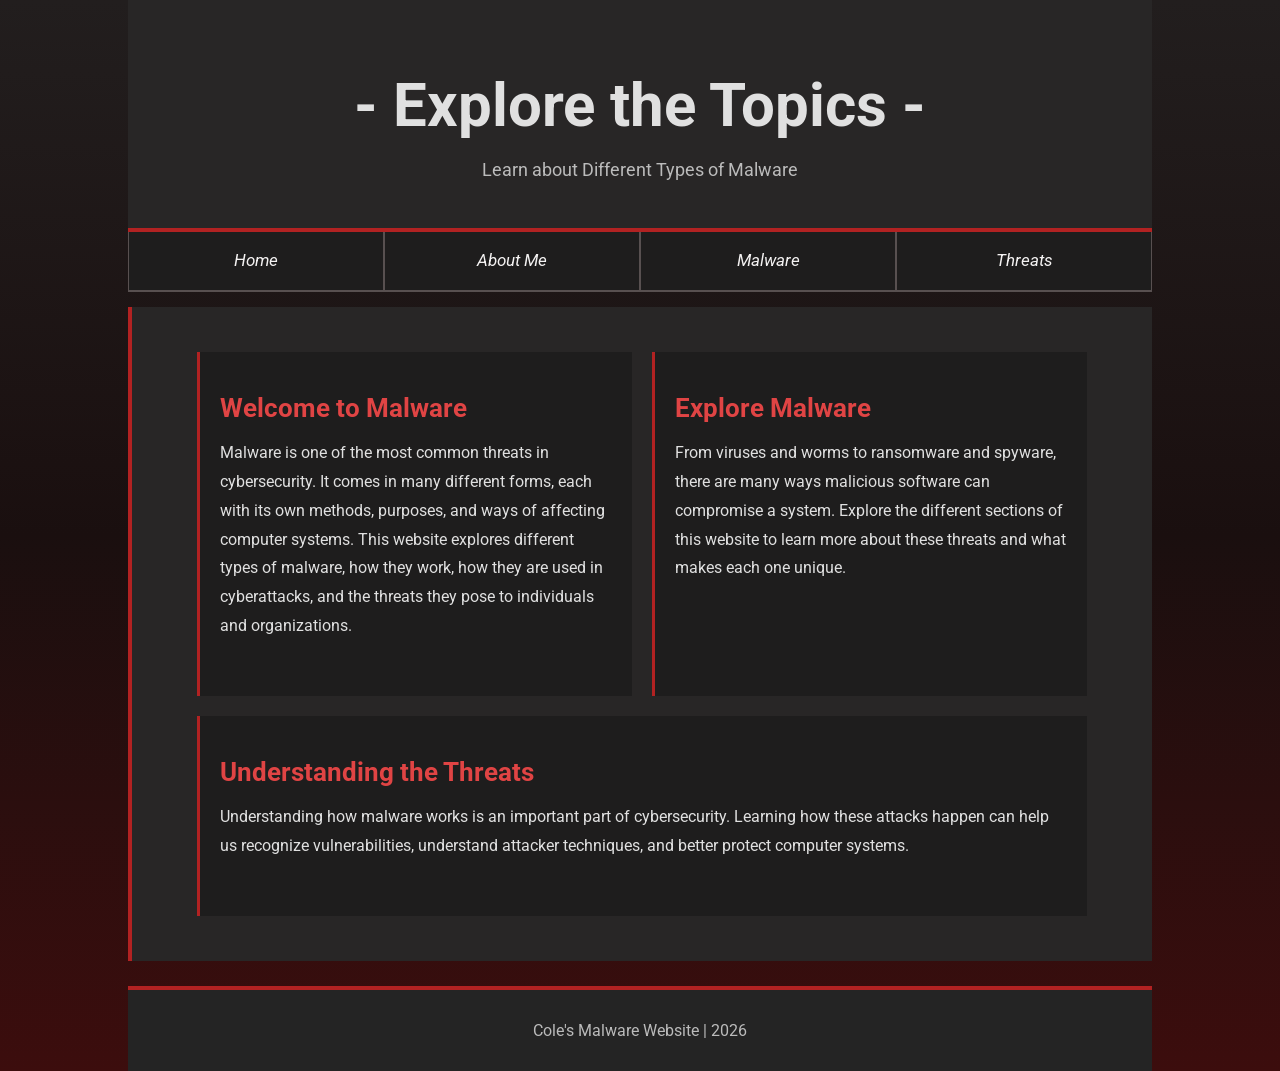
<file: index.html>
<!DOCTYPE html>
<html lang="en">

<head>
    <link rel="icon" type="image/png" href="Images/favicon.png">
    <meta charset="UTF-8">
    <meta name="viewport" content="width=device-width, initial-scale=1.0">
    <title>Malware - Home</title>
    <link rel="stylesheet" href="styles.css">
</head>

<body>

    <!-- Website Header -->
    <header>
        <h1>- Explore the Topics -</h1>
        <p>Learn about Different Types of Malware</p>
    </header>

    <!-- main nav menu -->
<nav id="main-nav">
    <ul>
        <li><a href="index.html">Home</a></li>
        <li><a href="about.html">About Me</a></li>
        <li><a href="malware.html">Malware</a></li>

        <li class="dropdown">
            <a href="#">Threats</a>

            <ul class="dropdown-menu">
                <li><a href="virus.html">Viruses</a></li>
                <li><a href="trojan.html">Trojans</a></li>
                <li><a href="rootkit.html">Rootkits</a></li>
                <li><a href="worm.html">Worms</a></li>
                <li><a href="ransomware.html">Ransomware</a></li>
                <li><a href="spyware.html">Spyware</a></li>
                <li><a href="ai-threats.html">AI Threats</a></li>
            </ul>
        </li>
    </ul>
</nav>

    <!-- Home content -->
    <main id="home-content">

        <!-- welcome introduction -->
        <section>

            <h2>Welcome to Malware</h2>

            <p>
                Malware is one of the most common threats in
                cybersecurity. It comes in many different forms,
                each with its own methods, purposes, and ways of
                affecting computer systems.
                This website explores different types of malware,
                how they work, how they are used in cyberattacks,
                and the threats they pose to individuals and
                organizations.
            </p>

        </section>

        <!-- website topics -->
        <section>

            <h2>Explore Malware</h2>

            <p>
                From viruses and worms to ransomware and spyware,
                there are many ways malicious software can
                compromise a system. Explore the different sections
                of this website to learn more about these threats
                and what makes each one unique.
            </p>

        </section>

        <!-- website purpose -->
        <section>

            <h2>Understanding the Threats</h2>

            <p>
                Understanding how malware works is an important
                part of cybersecurity. Learning how these attacks
                happen can help us recognize vulnerabilities,
                understand attacker techniques, and better protect
                computer systems.
            </p>

        </section>

    </main>

    <!-- Website Footer -->
    <footer>
        <p>Cole's Malware Website | 2026</p>
    </footer>

</body>
</html>
</file>
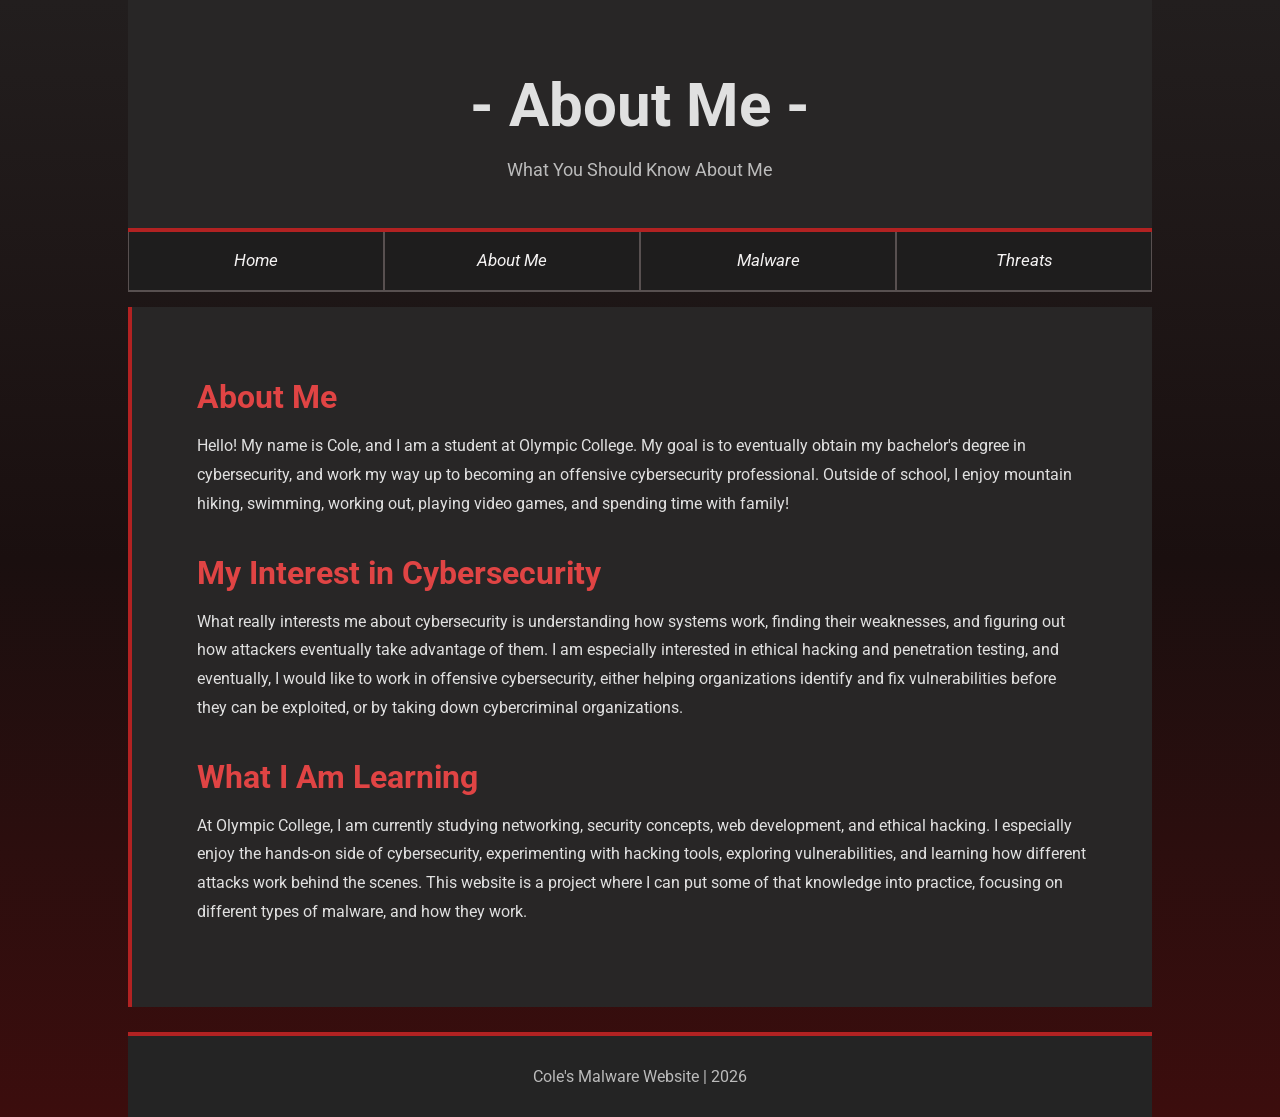
<file: about.html>
<!DOCTYPE html>
<html lang="en">

<head>
    <link rel="icon" type="image/png" href="Images/favicon.png">
    <meta charset="UTF-8">
    <meta name="viewport" content="width=device-width, initial-scale=1.0">
    <title>Malware - About Me</title>
    <link rel="stylesheet" href="styles.css">

</head>

<body>

    <!-- header -->
    <header>

        <h1>- About Me -</h1>

        <p>What You Should Know About Me</p>

    </header>

    <!-- main nav menu -->
<nav id="main-nav">
    <ul>
        <li><a href="index.html">Home</a></li>
        <li><a href="about.html">About Me</a></li>
        <li><a href="malware.html">Malware</a></li>

        <li class="dropdown">
            <a href="#">Threats</a>

            <ul class="dropdown-menu">
                <li><a href="virus.html">Viruses</a></li>
                <li><a href="trojan.html">Trojans</a></li>
                <li><a href="rootkit.html">Rootkits</a></li>
                <li><a href="worm.html">Worms</a></li>
                <li><a href="ransomware.html">Ransomware</a></li>
                <li><a href="spyware.html">Spyware</a></li>
                <li><a href="ai-threats.html">AI Threats</a></li>
            </ul>
        </li>
    </ul>
</nav>

    <!-- About Me content -->
    <main>

        <!-- about me -->
        <section>

            <h2>About Me</h2>

            <p>
                Hello! My name is Cole, and I am a student at Olympic
                College. My goal is to eventually obtain my bachelor's degree in cybersecurity, 
                and work my way up to becoming an offensive cybersecurity professional.
                Outside of school, I enjoy mountain hiking, swimming, working
                out, playing video games, and spending time with family!
            </p>

        </section>

        <!-- cybersecurity interests -->
        <section>

            <h2>My Interest in Cybersecurity</h2>

            <p>
                What really interests me about cybersecurity is
                understanding how systems work, finding their weaknesses,
                and figuring out how attackers eventually take advantage of them.
                I am especially interested in ethical hacking and
                penetration testing, and eventually, I would like to work
                in offensive cybersecurity, either helping organizations
                identify and fix vulnerabilities before they can
                be exploited, or by taking down cybercriminal organizations.
            </p>

        </section>

        <!-- what i am learning -->
        <section>
            <h2>What I Am Learning</h2>

            <p>
                At Olympic College, I am currently studying networking,
                security concepts, web development, and ethical
                hacking. I especially enjoy the hands-on side of
                cybersecurity, experimenting with hacking tools, exploring
                vulnerabilities, and learning how different attacks work behind the scenes. 
                This website is a project where I can put some of that knowledge into practice,
                focusing on different types of malware, and how they work.
            </p>

        </section>

    </main>

    <!-- Website Footer -->
    <footer>
        <p>Cole's Malware Website | 2026</p>
    </footer>

</body>
</html>
</file>
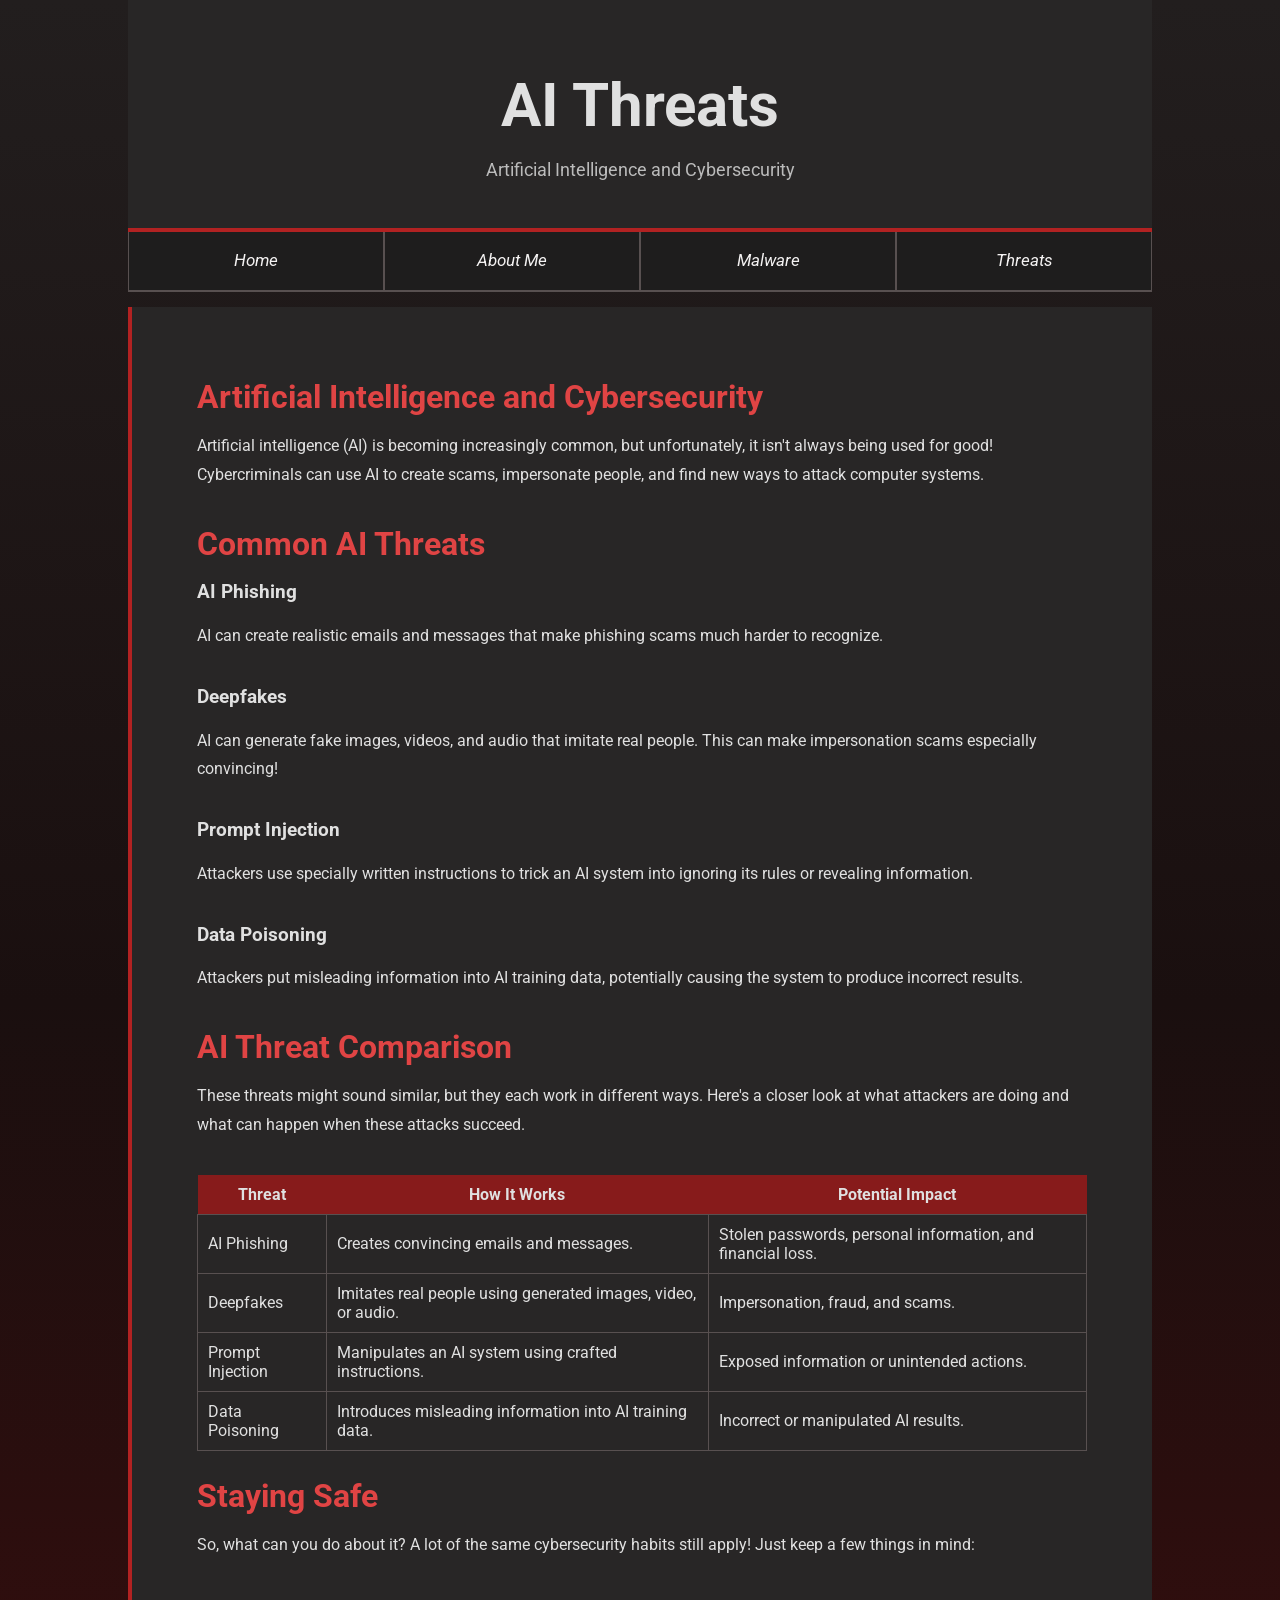
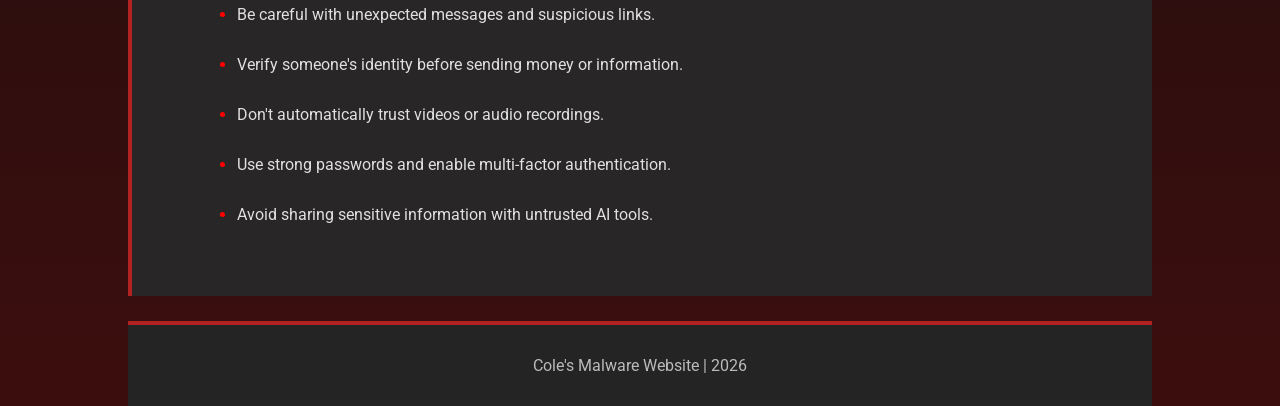
<file: ai-threats.html>
<!DOCTYPE html>
<html lang="en">

<head>
    <link rel="icon" type="image/png" href="Images/favicon.png">
    <meta charset="UTF-8">
    <meta name="viewport" content="width=device-width, initial-scale=1.0">
    <title>AI Threats - Malware Awareness</title>
    <link rel="stylesheet" href="styles.css">
</head>

<body>

    <header>
        <h1>AI Threats</h1>
        <p>Artificial Intelligence and Cybersecurity</p>
    </header>

    <nav id="main-nav">
        <ul>
            <li><a href="index.html">Home</a></li>
            <li><a href="about.html">About Me</a></li>
            <li><a href="malware.html">Malware</a></li>

            <li class="dropdown">
                <a href="#">Threats</a>

                <ul class="dropdown-menu">
                    <li><a href="virus.html">Viruses</a></li>
                    <li><a href="trojan.html">Trojans</a></li>
                    <li><a href="rootkit.html">Rootkits</a></li>
                    <li><a href="worm.html">Worms</a></li>
                    <li><a href="ransomware.html">Ransomware</a></li>
                    <li><a href="spyware.html">Spyware</a></li>
                    <li><a href="ai-threats.html">AI Threats</a></li>
                </ul>
            </li>
        </ul>
    </nav>

    <main>

        <section>

            <h2>Artificial Intelligence and Cybersecurity</h2>

            <p>
                Artificial intelligence (AI) is becoming increasingly common, but
                unfortunately, it isn't always being used for good! Cybercriminals
                can use AI to create scams, impersonate people, and find new ways
                to attack computer systems.
            </p>

        </section>

        <section>

            <h2>Common AI Threats</h2>

            <h3>AI Phishing</h3>

            <p>
                AI can create realistic emails and messages that make phishing
                scams much harder to recognize.
            </p>

            <h3>Deepfakes</h3>

            <p>
                AI can generate fake images, videos, and audio that imitate real
                people. This can make impersonation scams especially convincing!
            </p>

            <h3>Prompt Injection</h3>

            <p>
                Attackers use specially written instructions to trick an AI system
                into ignoring its rules or revealing information.
            </p>

            <h3>Data Poisoning</h3>

            <p>
                Attackers put misleading information into AI training data,
                potentially causing the system to produce incorrect results.
            </p>

        </section>

        <section>

            <h2>AI Threat Comparison</h2>

            <p>
                These threats might sound similar, but they each work in different
                ways. Here's a closer look at what attackers are doing and what
                can happen when these attacks succeed.
            </p>

            <table>

                <tr>
                    <th>Threat</th>
                    <th>How It Works</th>
                    <th>Potential Impact</th>
                </tr>

                <tr>
                    <td>AI Phishing</td>
                    <td>Creates convincing emails and messages.</td>
                    <td>Stolen passwords, personal information, and financial loss.</td>
                </tr>

                <tr>
                    <td>Deepfakes</td>
                    <td>Imitates real people using generated images, video, or audio.</td>
                    <td>Impersonation, fraud, and scams.</td>
                </tr>

                <tr>
                    <td>Prompt Injection</td>
                    <td>Manipulates an AI system using crafted instructions.</td>
                    <td>Exposed information or unintended actions.</td>
                </tr>

                <tr>
                    <td>Data Poisoning</td>
                    <td>Introduces misleading information into AI training data.</td>
                    <td>Incorrect or manipulated AI results.</td>
                </tr>

            </table>

        </section>

        <section>

            <h2>Staying Safe</h2>

            <p>
                So, what can you do about it? A lot of the same cybersecurity
                habits still apply! Just keep a few things in mind:
            </p>

            <ul>
                <li>Be careful with unexpected messages and suspicious links.</li>
                <li>Verify someone's identity before sending money or information.</li>
                <li>Don't automatically trust videos or audio recordings.</li>
                <li>Use strong passwords and enable multi-factor authentication.</li>
                <li>Avoid sharing sensitive information with untrusted AI tools.</li>
            </ul>

        </section>

    </main>

    <footer>
        <p>Cole's Malware Website | 2026</p>
    </footer>

</body>
</html>
</file>
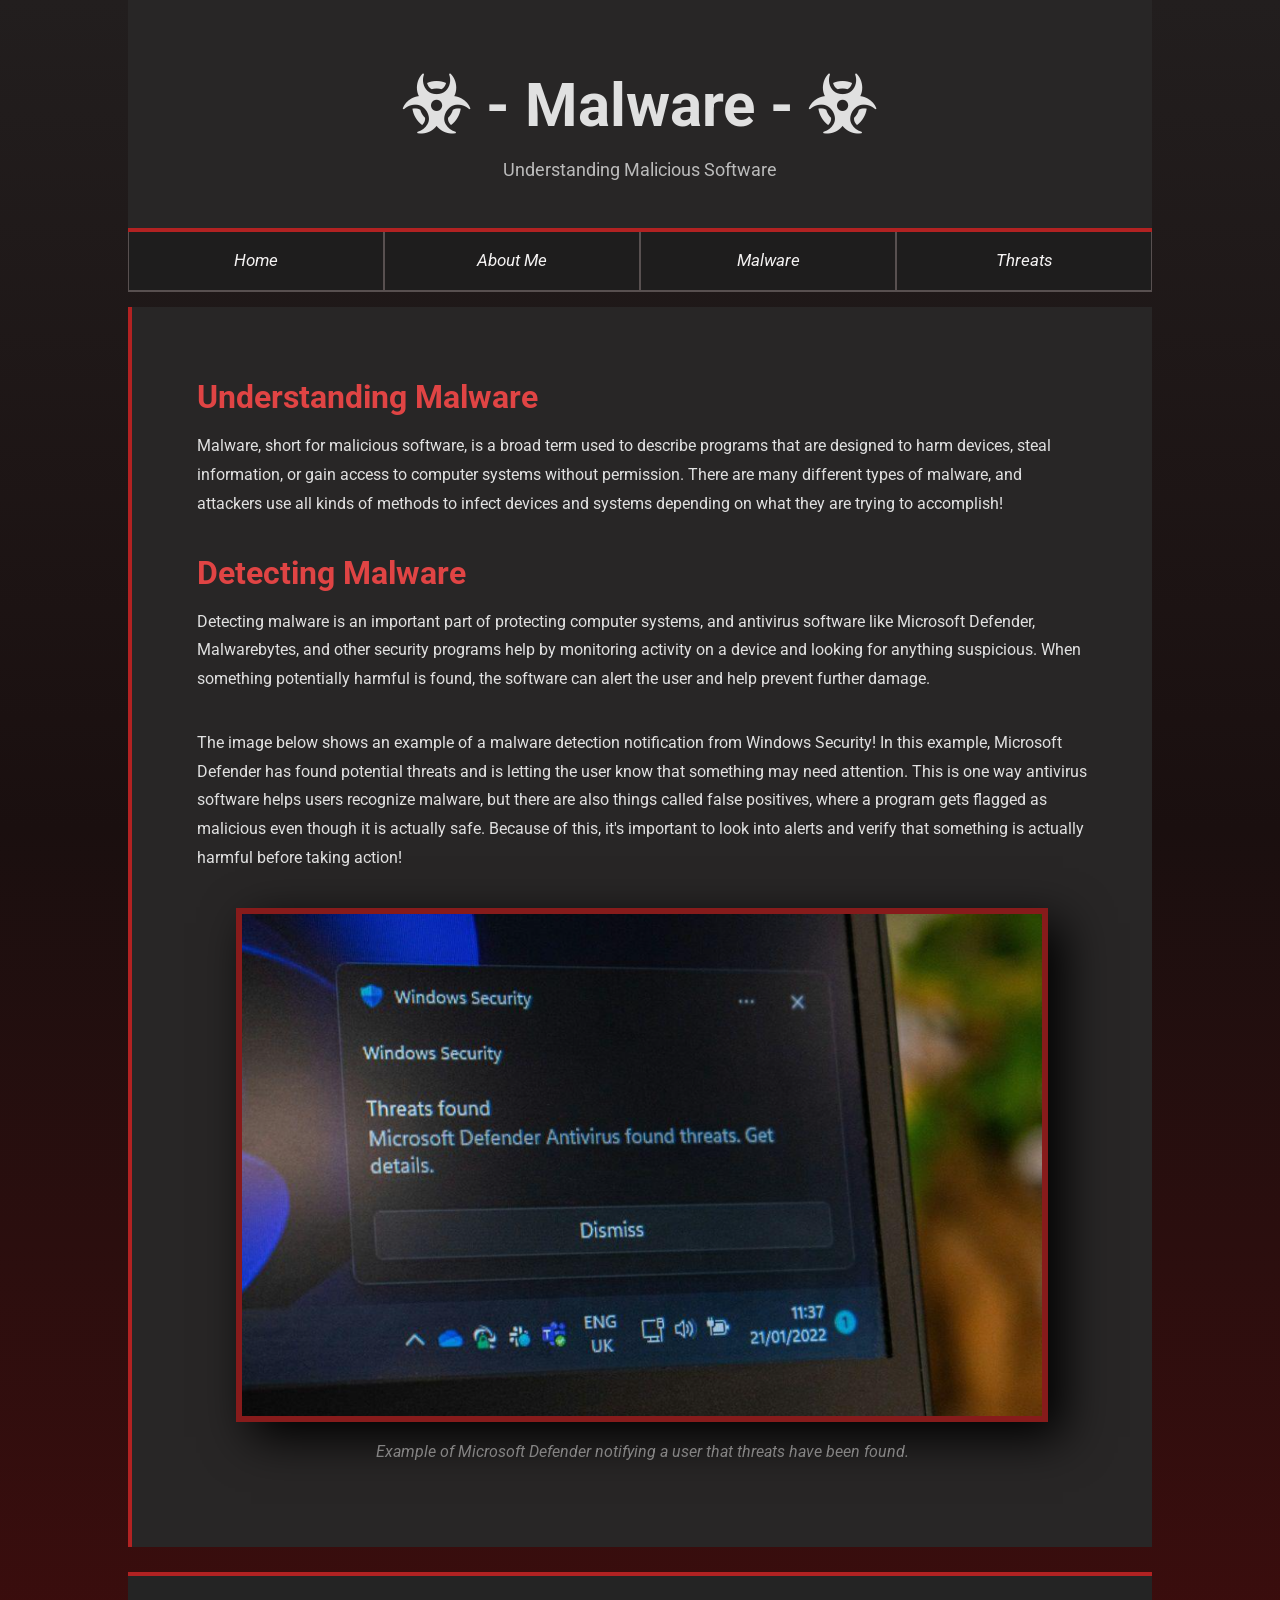
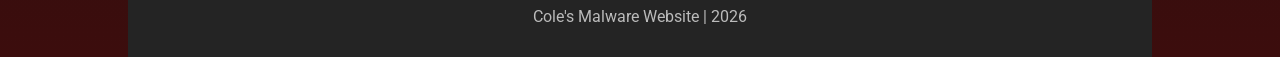
<file: malware.html>
<!DOCTYPE html>
<html lang="en">

<head>
    <link rel="icon" type="image/png" href="Images/favicon.png">
    <link rel="stylesheet" href="https://cdnjs.cloudflare.com/ajax/libs/font-awesome/6.7.2/css/all.min.css">
    <meta charset="UTF-8">
    <meta name="viewport" content="width=device-width, initial-scale=1.0">
    <title>Malware - Overview</title>
    <link rel="stylesheet" href="styles.css">

</head>

<body>

    <!-- header -->
    <header>

        <h1><i class="fa-solid fa-biohazard"></i> - Malware - <i class="fa-solid fa-biohazard"></i></h1>

        <p>Understanding Malicious Software</p>

    </header>

    <!-- main nav menu -->
<nav id="main-nav">
    <ul>
        <li><a href="index.html">Home</a></li>
        <li><a href="about.html">About Me</a></li>
        <li><a href="malware.html">Malware</a></li>

        <li class="dropdown">
            <a href="#">Threats</a>

            <ul class="dropdown-menu">
                <li><a href="virus.html">Viruses</a></li>
                <li><a href="trojan.html">Trojans</a></li>
                <li><a href="rootkit.html">Rootkits</a></li>
                <li><a href="worm.html">Worms</a></li>
                <li><a href="ransomware.html">Ransomware</a></li>
                <li><a href="spyware.html">Spyware</a></li>
                <li><a href="ai-threats.html">AI Threats</a></li>
            </ul>
        </li>
    </ul>
</nav>

    <!-- main content -->
    <main>

        <!-- malware overview -->
        <section>

            <h2>Understanding Malware</h2>

            <p>
                Malware, short for malicious software, is a broad term
                used to describe programs that are designed to harm
                devices, steal information, or gain access to computer
                systems without permission. There are many different
                types of malware, and attackers use all kinds of
                methods to infect devices and systems depending on
                what they are trying to accomplish!
            </p>

        </section>

        <!-- malware detection -->
        <section>

            <h2>Detecting Malware</h2>

            <p>
                Detecting malware is an important part of protecting
                computer systems, and antivirus software like
                Microsoft Defender, Malwarebytes, and other security
                programs help by monitoring activity on a device and
                looking for anything suspicious. When something
                potentially harmful is found, the software can alert
                the user and help prevent further damage.
            </p>

            <p>
                The image below shows an example of a malware
                detection notification from Windows Security! In this
                example, Microsoft Defender has found potential
                threats and is letting the user know that something
                may need attention. This is one way antivirus software
                helps users recognize malware, but there are also
                things called false positives, where a program gets
                flagged as malicious even though it is actually safe.
                Because of this, it's important to look into alerts
                and verify that something is actually harmful before
                taking action!
            </p>

            <!-- windows malware detection example -->
            <img src="Images/Malware.png" alt="Microsoft Defender malware detection notification">

            <p>
                <em>Example of Microsoft Defender notifying a user that threats have been found.</em>
            </p>

        </section>

    </main>

    <!-- website footer -->
    <footer>
        <p>Cole's Malware Website | 2026</p>
    </footer>

</body>
</html>
</file>
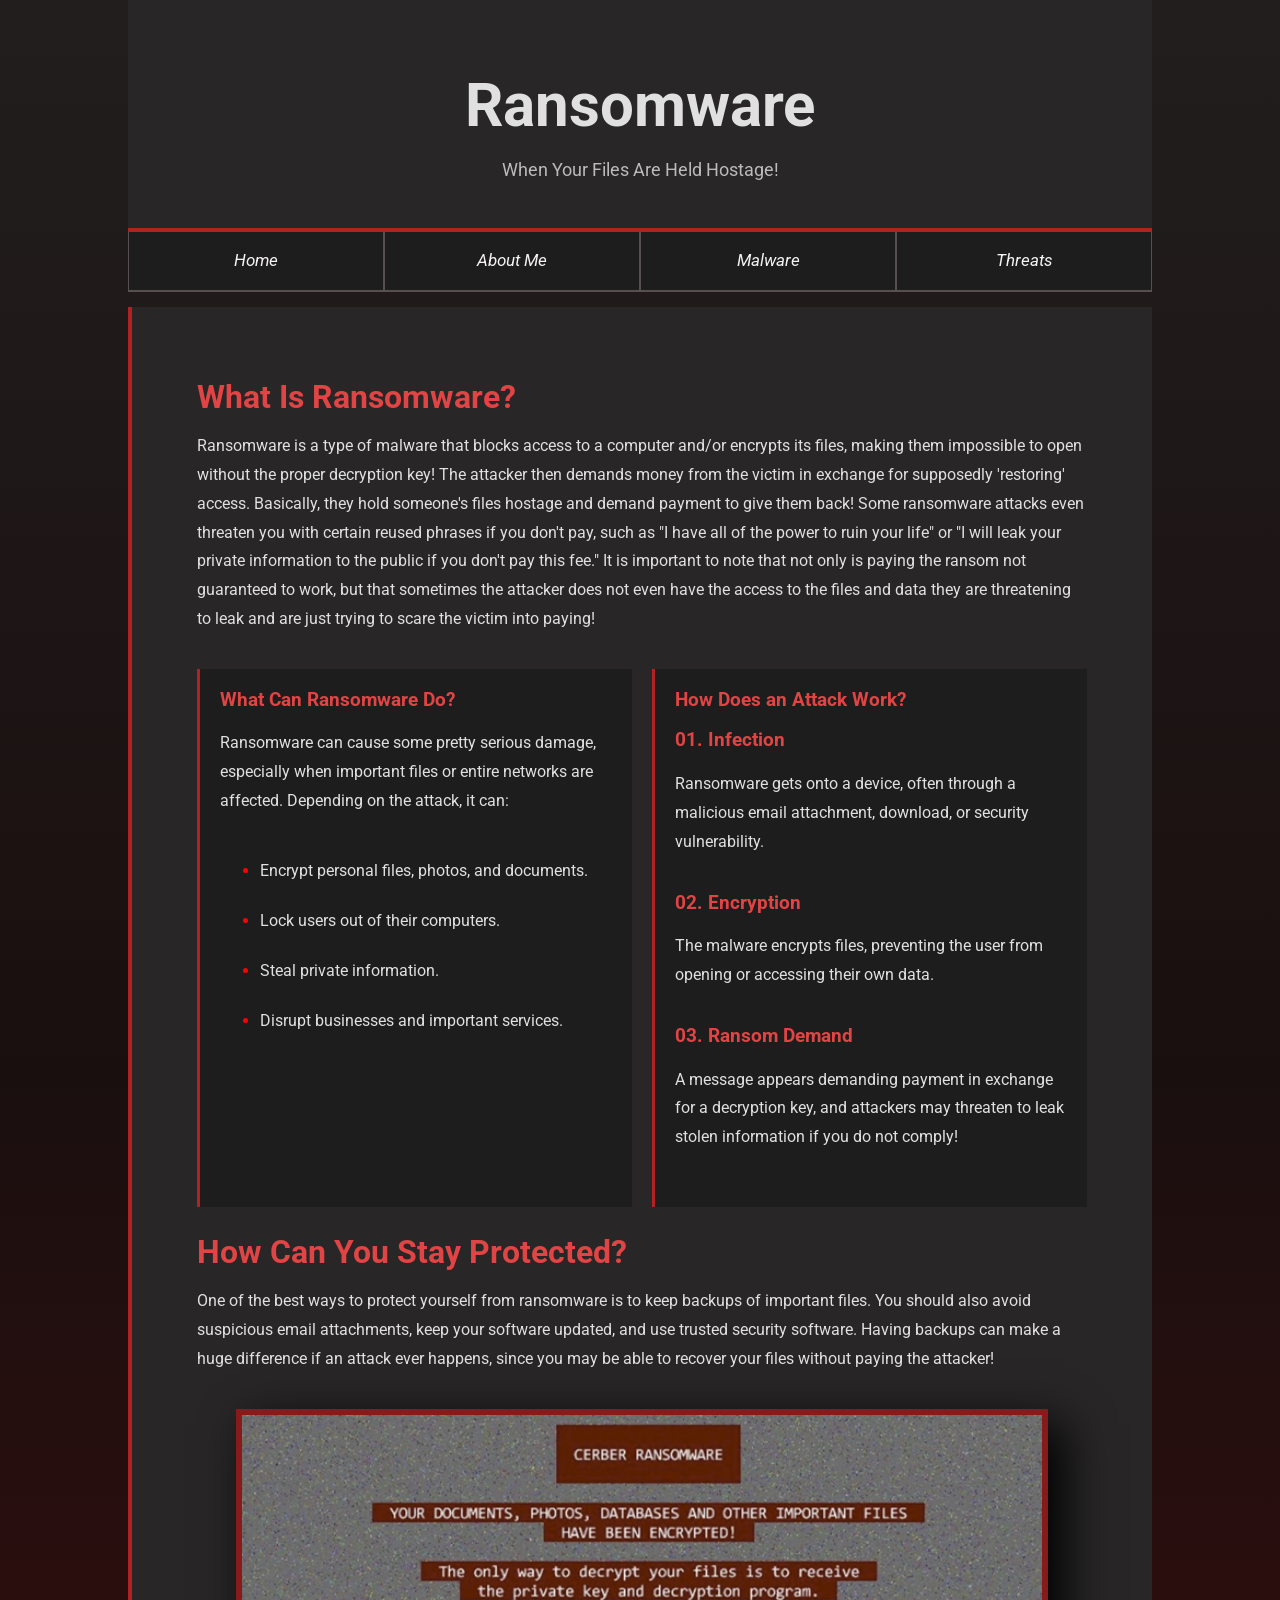
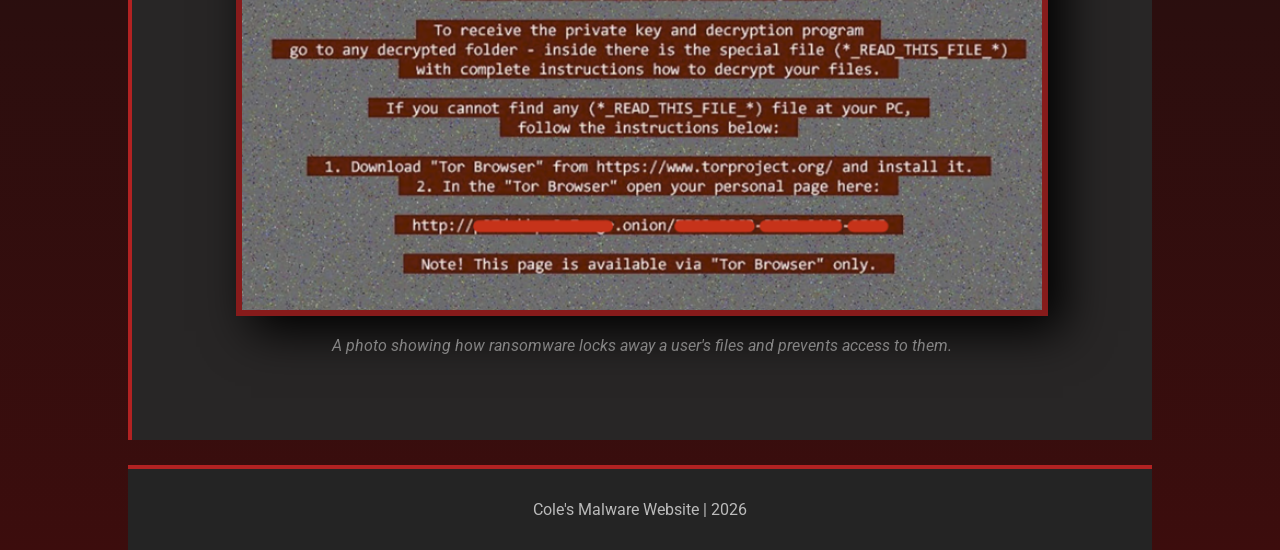
<file: ransomware.html>
<!DOCTYPE html>
<html lang="en">
    
<head>
    <link rel="icon" type="image/png" href="Images/favicon.png">
    <meta charset="UTF-8">
    <meta name="viewport" content="width=device-width, initial-scale=1.0">
    <title>Malware - Ransomware</title>
    <link rel="stylesheet" href="styles.css">

</head>

<body id="top">

    <!-- header -->
    <header>
        <h1>Ransomware</h1>
        <p>When Your Files Are Held Hostage!</p>
    </header>

    <!-- navigation -->
<nav id="main-nav">
    <ul>
        <li><a href="index.html">Home</a></li>
        <li><a href="about.html">About Me</a></li>
        <li><a href="malware.html">Malware</a></li>

        <li class="dropdown">
            <a href="#">Threats</a>

            <ul class="dropdown-menu">
                <li><a href="virus.html">Viruses</a></li>
                <li><a href="trojan.html">Trojans</a></li>
                <li><a href="rootkit.html">Rootkits</a></li>
                <li><a href="worm.html">Worms</a></li>
                <li><a href="ransomware.html">Ransomware</a></li>
                <li><a href="spyware.html">Spyware</a></li>
                <li><a href="ai-threats.html">AI Threats</a></li>
            </ul>
        </li>
    </ul>
</nav>

    <!-- main content -->
    <main>

        <!-- introduction -->
        <section>
            <h2>What Is Ransomware?</h2>

            <p>
                Ransomware is a type of malware that blocks access to a
                computer and/or encrypts its files, making them impossible
                to open without the proper decryption key! The attacker
                then demands money from the victim in exchange for
                supposedly 'restoring' access. Basically, they hold
                someone's files hostage and demand payment to give
                them back! Some ransomware attacks even threaten you with certain
                reused phrases if you don't pay, such as "I have all of the power to
                ruin your life" or "I will leak your private information to the public if
                you don't pay this fee." It is important to note that not only is paying
                the ransom not guaranteed to work, but that sometimes the attacker
                does not even have the access to the files and data they are threatening to leak
                and are just trying to scare the victim into paying!
            </p>

        </section>

        <!-- information cards -->
        <div class="content-grid">

            <!-- what ransomware does -->
            <section class="content-card">
                <h3>What Can Ransomware Do?</h3>

                <p>
                    Ransomware can cause some pretty serious damage,
                    especially when important files or entire networks
                    are affected. Depending on the attack, it can:
                </p>

                <ul>
                    <li>Encrypt personal files, photos, and documents.</li>
                    <li>Lock users out of their computers.</li>
                    <li>Steal private information.</li>
                    <li>Disrupt businesses and important services.</li>
                </ul>
            </section>

            <!-- how ransomware works -->
            <section class="content-card">
                <h3>How Does an Attack Work?</h3>

                <h3>01. Infection</h3>
                <p>
                    Ransomware gets onto a device, often through a
                    malicious email attachment, download, or security
                    vulnerability.
                </p>

                <h3>02. Encryption</h3>
                <p>
                    The malware encrypts files, preventing the user
                    from opening or accessing their own data.
                </p>

                <h3>03. Ransom Demand</h3>
                <p>
                    A message appears demanding payment in exchange
                    for a decryption key, and attackers may threaten
                    to leak stolen information if you do not comply!
                </p>
            </section>

        </div>

        <!-- protection -->
        <section>
            <h2>How Can You Stay Protected?</h2>

            <p>
                One of the best ways to protect yourself from ransomware
                is to keep backups of important files. You should also
                avoid suspicious email attachments, keep your software
                updated, and use trusted security software. Having
                backups can make a huge difference if an attack ever
                happens, since you may be able to recover your files
                without paying the attacker!
            </p>


                 <img src="Images/Ransomware.png" alt="Flat illustration of a laptop with a locked folder">

            <p>
                <em>
                    A photo showing how ransomware locks away
                    a user's files and prevents access to them.
                </em>
            </p>

        </section>

    </main>

    <!-- footer -->
    <footer>
        <p>Cole's Malware Website | 2026</p>
    </footer>

</body>
</html>
</file>
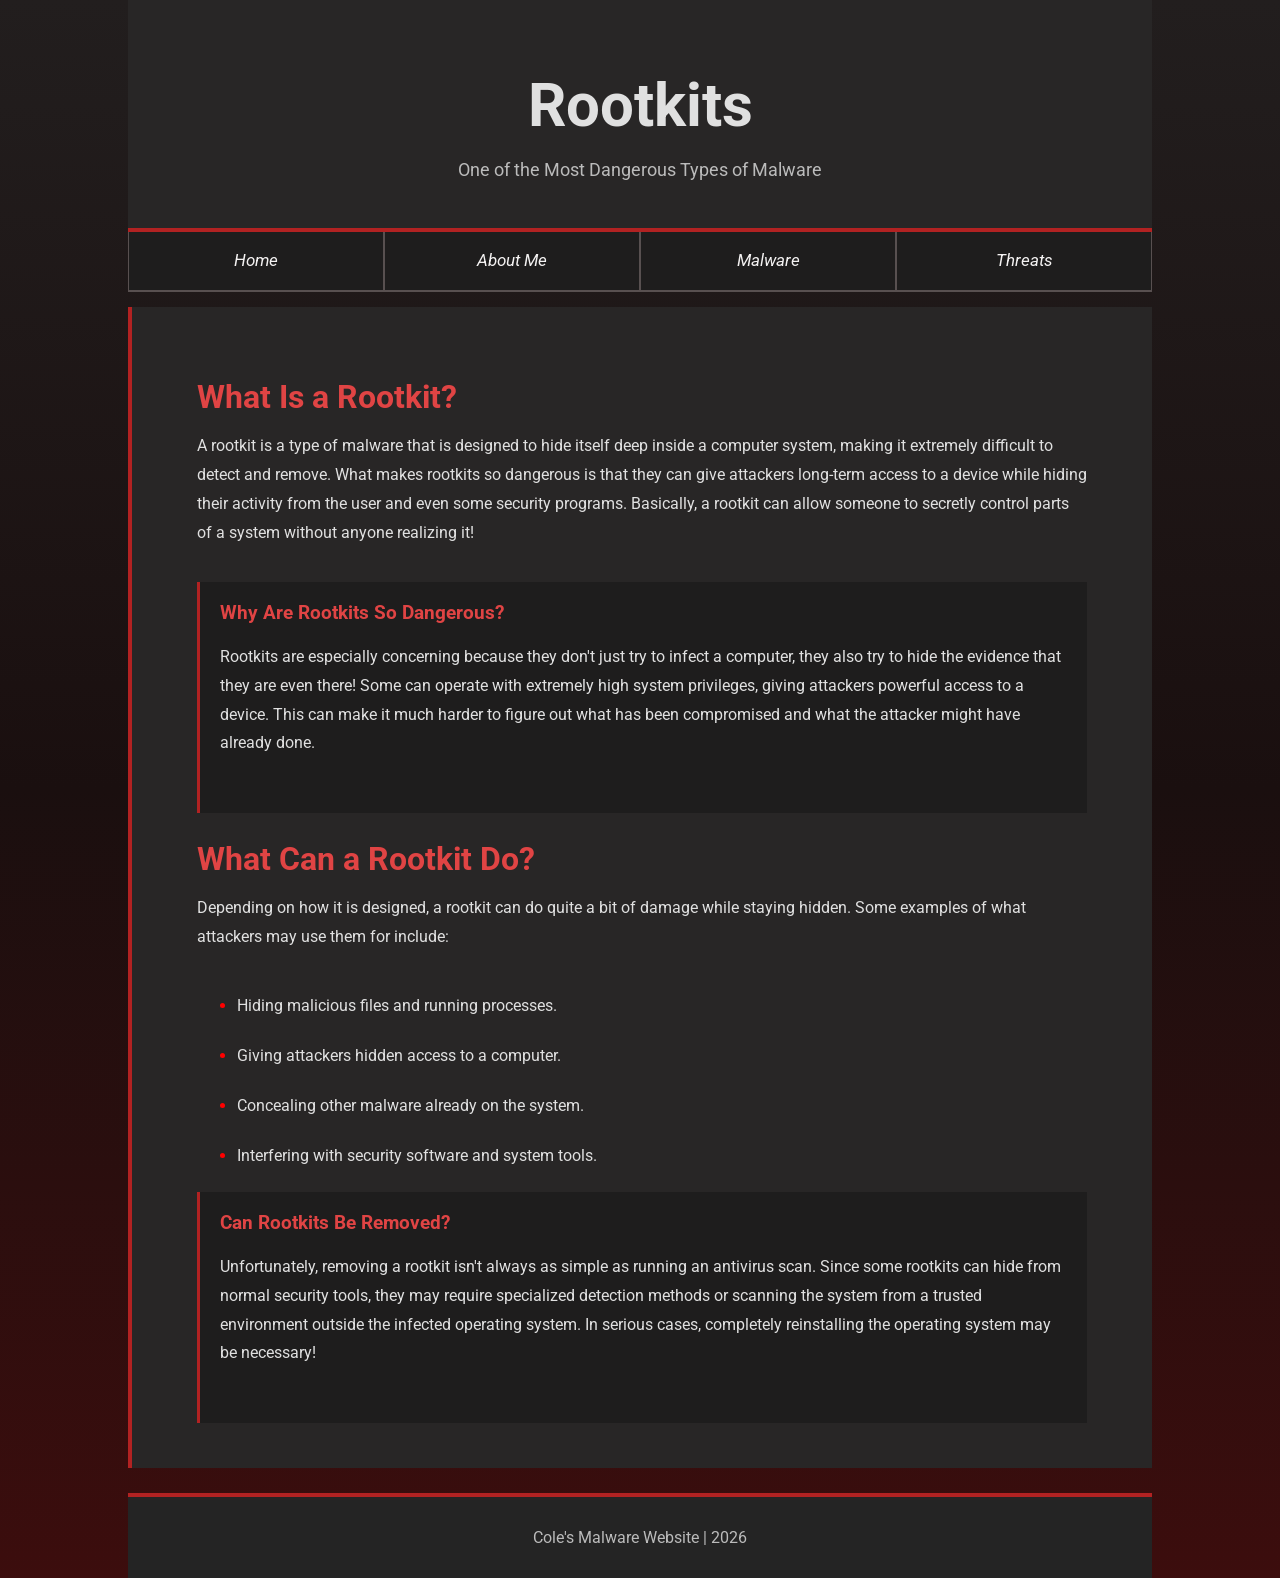
<file: rootkit.html>
<!DOCTYPE html>
<html lang="en">

<head>
    <link rel="icon" type="image/png" href="Images/favicon.png">
    <meta charset="UTF-8">
    <meta name="viewport" content="width=device-width, initial-scale=1.0">
    <title>Malware - Rootkits</title>
    <link rel="stylesheet" href="styles.css">
</head>

<body id="top">

    <!-- page header -->
    <header>
        <h1>Rootkits</h1>
        <p>One of the Most Dangerous Types of Malware</p>
    </header>

    <!-- navigation menu -->
<nav id="main-nav">
    <ul>
        <li><a href="index.html">Home</a></li>
        <li><a href="about.html">About Me</a></li>
        <li><a href="malware.html">Malware</a></li>

        <li class="dropdown">
            <a href="#">Threats</a>

            <ul class="dropdown-menu">
                <li><a href="virus.html">Viruses</a></li>
                <li><a href="trojan.html">Trojans</a></li>
                <li><a href="rootkit.html">Rootkits</a></li>
                <li><a href="worm.html">Worms</a></li>
                <li><a href="ransomware.html">Ransomware</a></li>
                <li><a href="spyware.html">Spyware</a></li>
                <li><a href="ai-threats.html">AI Threats</a></li>
            </ul>
        </li>
    </ul>
</nav>

    <main>

        <!-- introduction -->
        <section>

            <h2>What Is a Rootkit?</h2>

            <p>
                A rootkit is a type of malware that is designed to
                hide itself deep inside a computer system, making
                it extremely difficult to detect and remove.
                What makes rootkits so dangerous is that they can
                give attackers long-term access to a device while
                hiding their activity from the user and even some
                security programs. Basically, a rootkit can allow
                someone to secretly control parts of a system
                without anyone realizing it!
            </p>

        </section>

        <!-- danger warning -->
        <section class="content-card">

            <h3>Why Are Rootkits So Dangerous?</h3>

            <p>
                Rootkits are especially concerning because they
                don't just try to infect a computer, they also
                try to hide the evidence that they are even there!
                Some can operate with extremely high system
                privileges, giving attackers powerful access to
                a device. This can make it much harder to figure
                out what has been compromised and what the
                attacker might have already done.
            </p>

        </section>

        <!-- what rootkits can do -->
        <section>

            <h2>What Can a Rootkit Do?</h2>

            <p>
                Depending on how it is designed, a rootkit can
                do quite a bit of damage while staying hidden.
                Some examples of what attackers may use them for
                include:
            </p>

            <ul>
                <li>Hiding malicious files and running processes.</li>
                <li>Giving attackers hidden access to a computer.</li>
                <li>Concealing other malware already on the system.</li>
                <li>Interfering with security software and system tools.</li>
            </ul>

        </section>

        <!-- detection and removal -->
        <section class="content-card">

            <h3>Can Rootkits Be Removed?</h3>

            <p>
                Unfortunately, removing a rootkit isn't always
                as simple as running an antivirus scan. Since
                some rootkits can hide from normal security tools,
                they may require specialized detection methods
                or scanning the system from a trusted environment
                outside the infected operating system. In serious
                cases, completely reinstalling the operating
                system may be necessary!
            </p>

        </section>

    </main>

    <!-- footer -->
    <footer>
        <p>Cole's Malware Website | 2026</p>
    </footer>

</body>
</html>
</file>
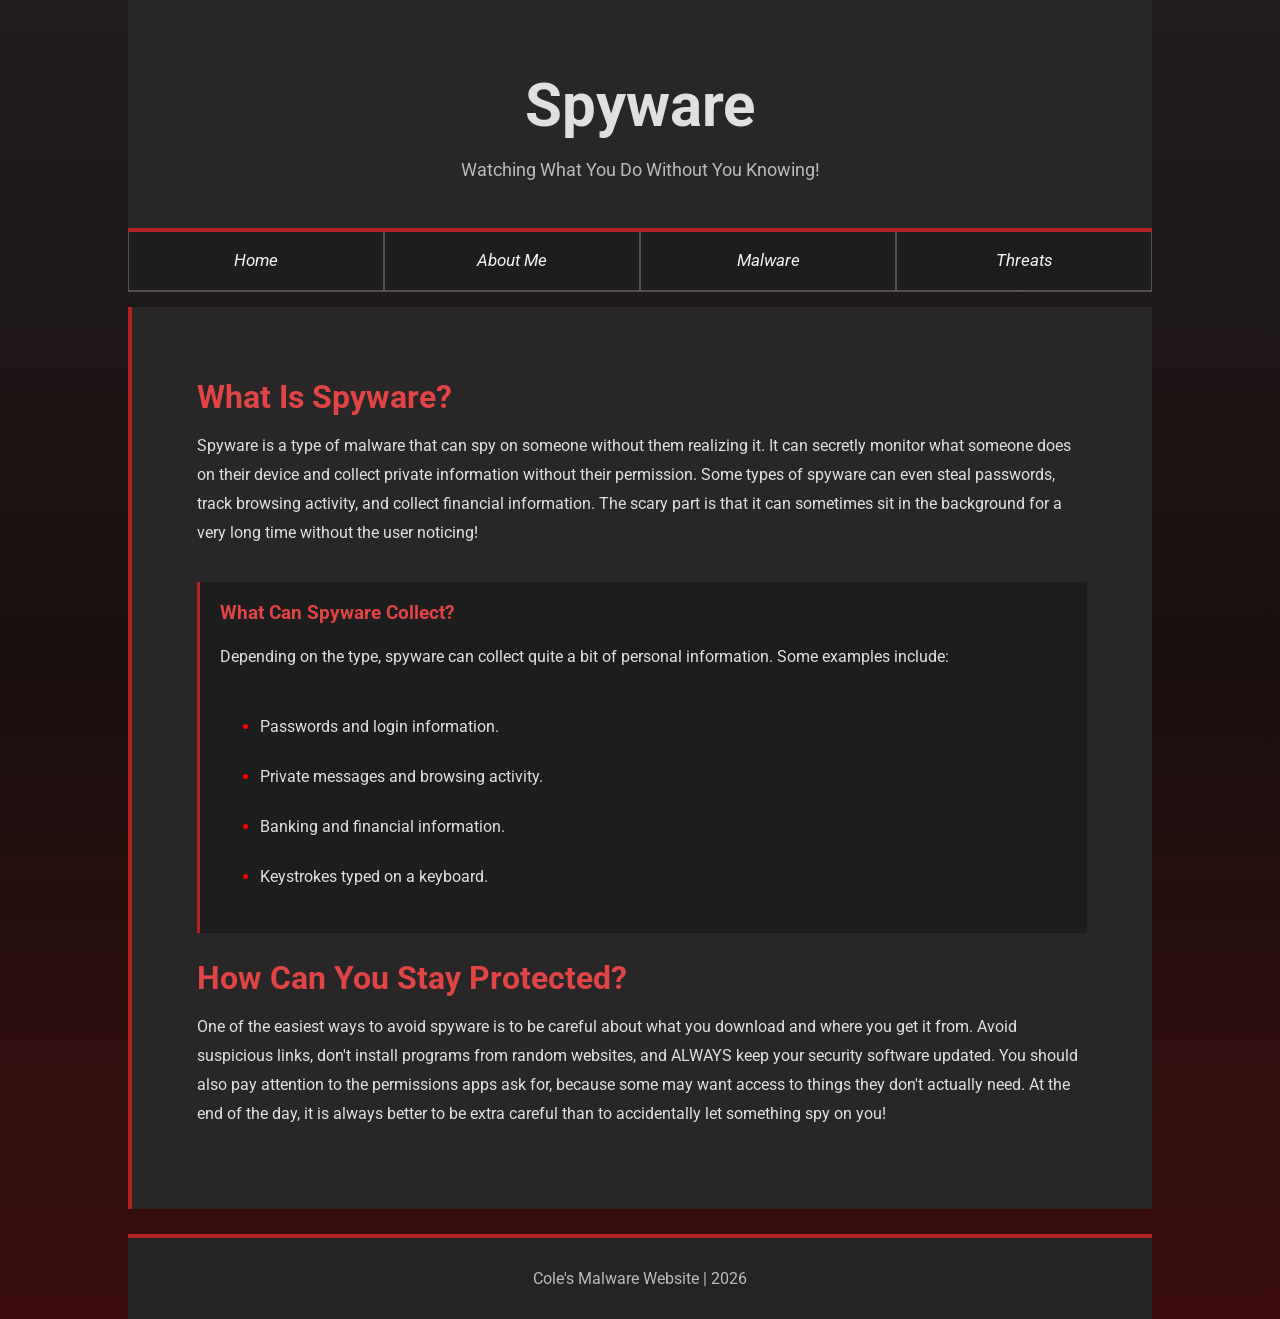
<file: spyware.html>
<!DOCTYPE html>
<html lang="en">

<head>
    <link rel="icon" type="image/png" href="Images/favicon.png">
    <meta charset="UTF-8">
    <meta name="viewport" content="width=device-width, initial-scale=1.0">
    <title>Malware - Spyware</title>
    <link rel="stylesheet" href="styles.css">

</head>

<body id="top">

    <!-- header -->
    <header>
        <h1>Spyware</h1>
        <p>Watching What You Do Without You Knowing!</p>
    </header>

    <!-- navigation -->
<nav id="main-nav">
    <ul>
        <li><a href="index.html">Home</a></li>
        <li><a href="about.html">About Me</a></li>
        <li><a href="malware.html">Malware</a></li>

        <li class="dropdown">
            <a href="#">Threats</a>

            <ul class="dropdown-menu">
                <li><a href="virus.html">Viruses</a></li>
                <li><a href="trojan.html">Trojans</a></li>
                <li><a href="rootkit.html">Rootkits</a></li>
                <li><a href="worm.html">Worms</a></li>
                <li><a href="ransomware.html">Ransomware</a></li>
                <li><a href="spyware.html">Spyware</a></li>
                <li><a href="ai-threats.html">AI Threats</a></li>
            </ul>
        </li>
    </ul>
</nav>

    <!-- main content -->
    <main>

        <!-- introduction -->
        <section>
            <h2>What Is Spyware?</h2>

            <p>
                Spyware is a type of malware that can spy on
                someone without them realizing it. It can secretly
                monitor what someone does on their device and collect
                private information without their permission. Some
                types of spyware can even steal passwords, track
                browsing activity, and collect financial information.
                The scary part is that it can sometimes sit in the
                background for a very long time without the user noticing!
            </p>
        </section>

        <!-- what spyware collects -->
        <section class="content-card">
            <h3>What Can Spyware Collect?</h3>

            <p>
                Depending on the type, spyware can collect quite a bit
                of personal information. Some examples include:
            </p>

            <ul>
                <li>Passwords and login information.</li>
                <li>Private messages and browsing activity.</li>
                <li>Banking and financial information.</li>
                <li>Keystrokes typed on a keyboard.</li>
            </ul>
        </section>

        <!-- protection -->
        <section>
            <h2>How Can You Stay Protected?</h2>

            <p>
                One of the easiest ways to avoid spyware is to be
                careful about what you download and where you get
                it from. Avoid suspicious links, don't install
                programs from random websites, and ALWAYS keep your
                security software updated. You should also pay
                attention to the permissions apps ask for, because
                some may want access to things they don't actually
                need. At the end of the day, it is always better to be 
                extra careful than to accidentally let something spy on you!
            </p>
        </section>

    </main>

    <!-- footer -->
    <footer>
        <p>Cole's Malware Website | 2026</p>
    </footer>

</body>
</html>
</file>
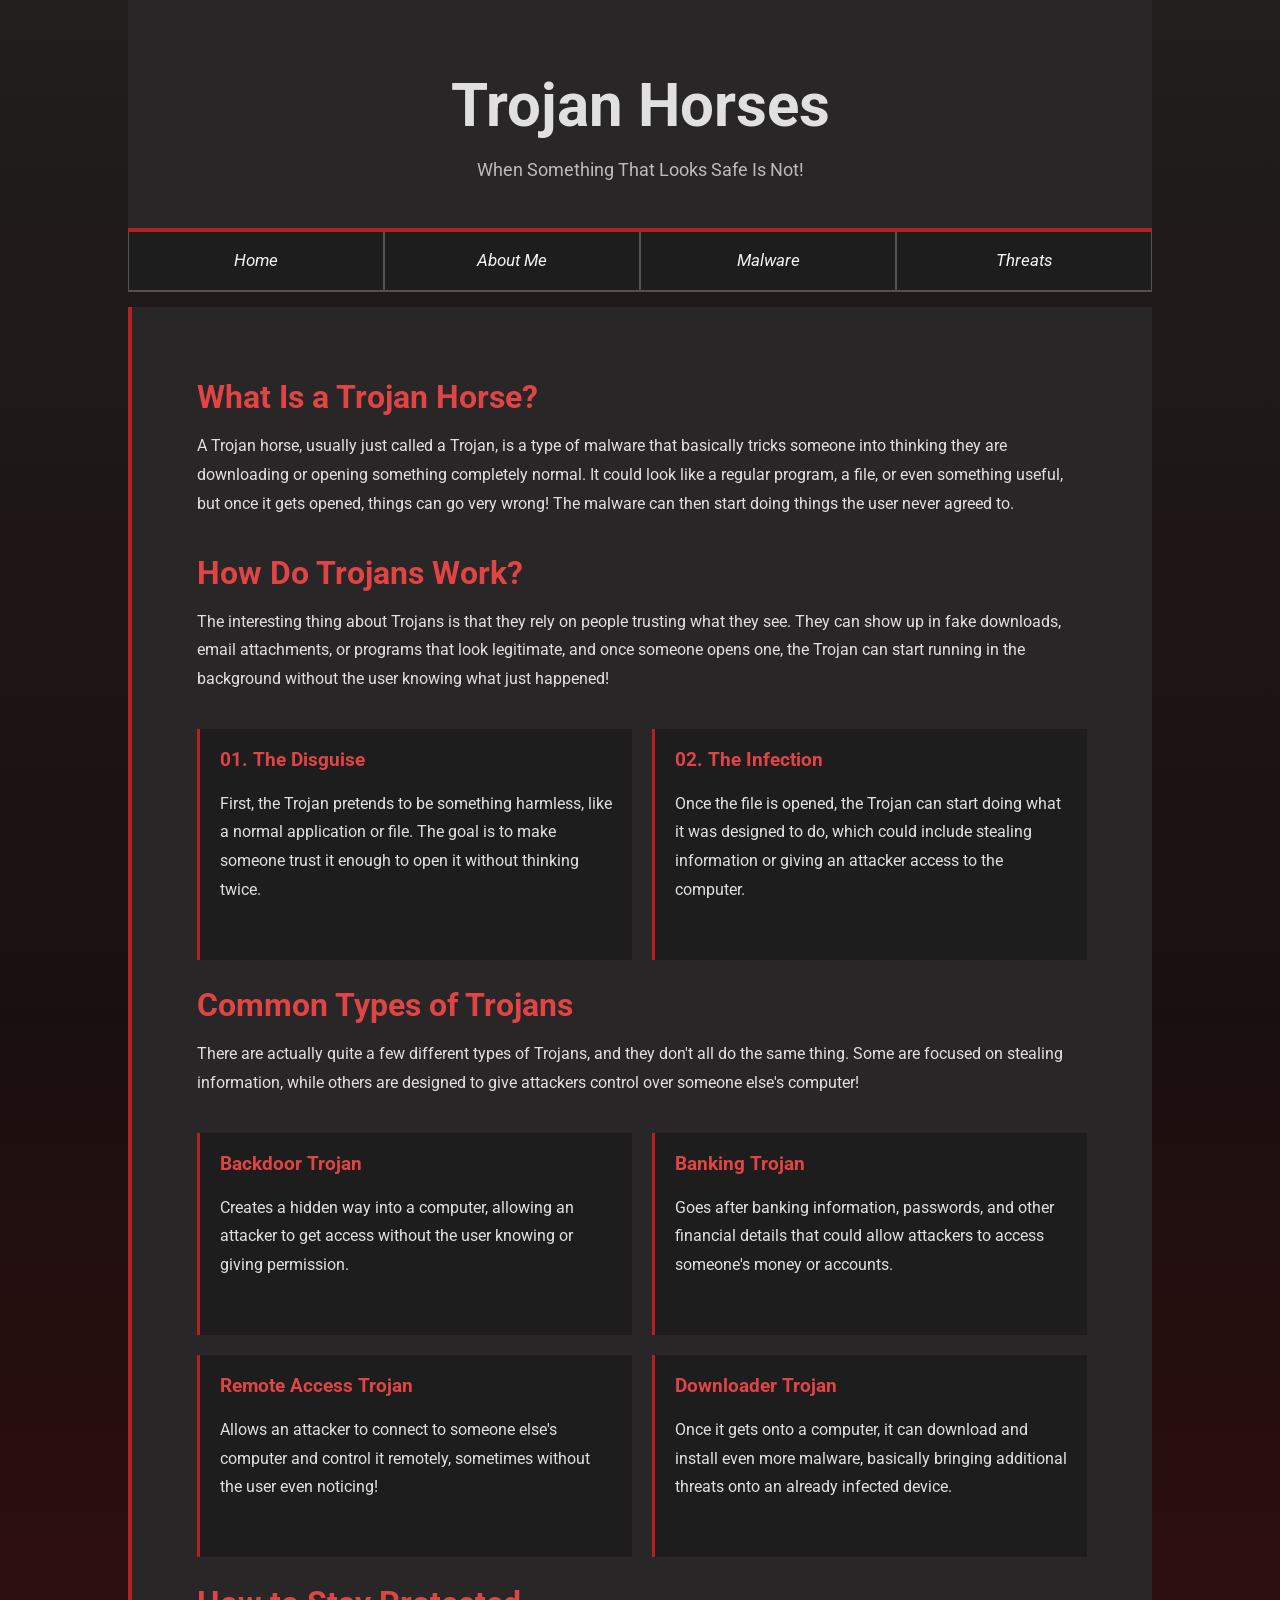
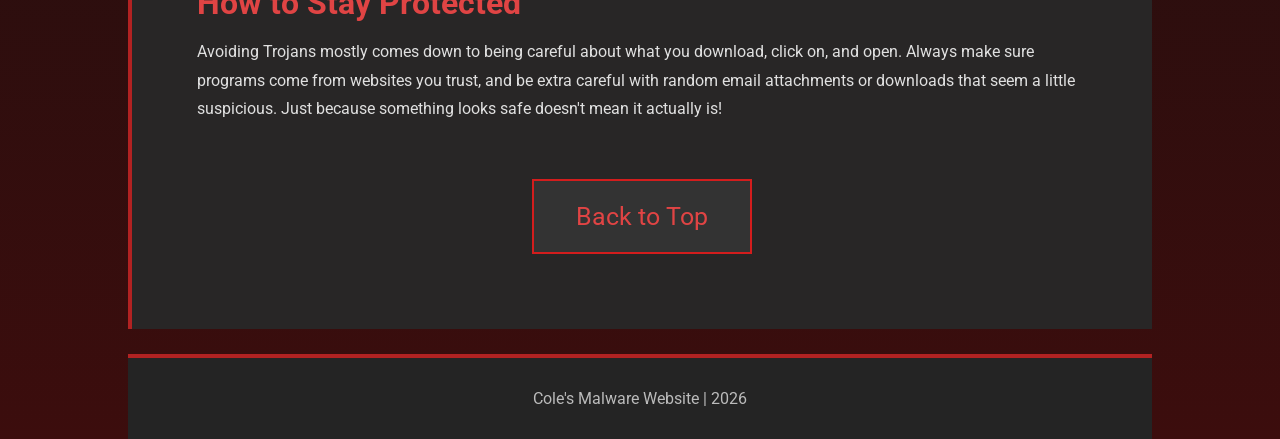
<file: trojan.html>
<!DOCTYPE html>
<html lang="en">

<head>
    <link rel="icon" type="image/png" href="Images/favicon.png">
    <meta charset="UTF-8">
    <meta name="viewport" content="width=device-width, initial-scale=1.0">
    <title>Malware - Trojans</title>
    <link rel="stylesheet" href="styles.css">
</head>

<body id="top">

    <!-- page header -->
    <header>
        <h1>Trojan Horses</h1>
        <p>When Something That Looks Safe Is Not!</p>
    </header>

    <!-- navigation menu -->
<nav id="main-nav">
    <ul>
        <li><a href="index.html">Home</a></li>
        <li><a href="about.html">About Me</a></li>
        <li><a href="malware.html">Malware</a></li>

        <li class="dropdown">
            <a href="#">Threats</a>

            <ul class="dropdown-menu">
                <li><a href="virus.html">Viruses</a></li>
                <li><a href="trojan.html">Trojans</a></li>
                <li><a href="rootkit.html">Rootkits</a></li>
                <li><a href="worm.html">Worms</a></li>
                <li><a href="ransomware.html">Ransomware</a></li>
                <li><a href="spyware.html">Spyware</a></li>
                <li><a href="ai-threats.html">AI Threats</a></li>
            </ul>
        </li>
    </ul>
</nav>

    <main>

        <!-- introduction -->
        <section>

            <h2>What Is a Trojan Horse?</h2>

            <p>
                A Trojan horse, usually just called a Trojan, is a type
                of malware that basically tricks someone into thinking
                they are downloading or opening something completely
                normal. It could look like a regular program, a file,
                or even something useful, but once it gets opened,
                things can go very wrong! The malware can then start
                doing things the user never agreed to.
            </p>

        </section>

        <!-- how trojans work -->
        <section>

            <h2>How Do Trojans Work?</h2>

            <p>
                The interesting thing about Trojans is that they rely
                on people trusting what they see. They can show up in
                fake downloads, email attachments, or programs that
                look legitimate, and once someone opens one, the Trojan
                can start running in the background without the user
                knowing what just happened!
            </p>

            <!-- grid layout for how trojans work -->
            <div class="content-grid">

                <div class="content-card">
                    <h3>01. The Disguise</h3>

                    <p>
                        First, the Trojan pretends to be something
                        harmless, like a normal application or file.
                        The goal is to make someone trust it enough
                        to open it without thinking twice.
                    </p>
                </div>

                <div class="content-card">
                    <h3>02. The Infection</h3>

                    <p>
                        Once the file is opened, the Trojan can start
                        doing what it was designed to do, which could
                        include stealing information or giving an
                        attacker access to the computer.
                    </p>
                </div>

            </div>

        </section>

        <!-- types of trojans -->
        <section>

            <h2>Common Types of Trojans</h2>

            <p>
                There are actually quite a few different types of
                Trojans, and they don't all do the same thing.
                Some are focused on stealing information, while
                others are designed to give attackers control
                over someone else's computer!
            </p>

            <!-- grid layout for trojan types -->
            <div class="content-grid">

                <div class="content-card">
                    <h3>Backdoor Trojan</h3>

                    <p>
                        Creates a hidden way into a computer,
                        allowing an attacker to get access without
                        the user knowing or giving permission.
                    </p>
                </div>

                <div class="content-card">
                    <h3>Banking Trojan</h3>

                    <p>
                        Goes after banking information, passwords,
                        and other financial details that could
                        allow attackers to access someone's money
                        or accounts.
                    </p>
                </div>

                <div class="content-card">
                    <h3>Remote Access Trojan</h3>

                    <p>
                        Allows an attacker to connect to someone
                        else's computer and control it remotely,
                        sometimes without the user even noticing!
                    </p>
                </div>

                <div class="content-card">
                    <h3>Downloader Trojan</h3>

                    <p>
                        Once it gets onto a computer, it can
                        download and install even more malware,
                        basically bringing additional threats
                        onto an already infected device.
                    </p>
                </div>

            </div>

        </section>

        <!-- prevention -->
        <section>

            <h2>How to Stay Protected</h2>

            <p>
                Avoiding Trojans mostly comes down to being careful
                about what you download, click on, and open. Always
                make sure programs come from websites you trust,
                and be extra careful with random email attachments
                or downloads that seem a little suspicious. Just
                because something looks safe doesn't mean it actually
                is!
            </p>

        </section>

        <!-- back to top -->
        <div class="back-to-top">
            <a href="#top">Back to Top</a>
        </div>

    </main>

    <!-- footer -->
    <footer>
        <p>Cole's Malware Website | 2026</p>
    </footer>

</body>
</html>
</file>
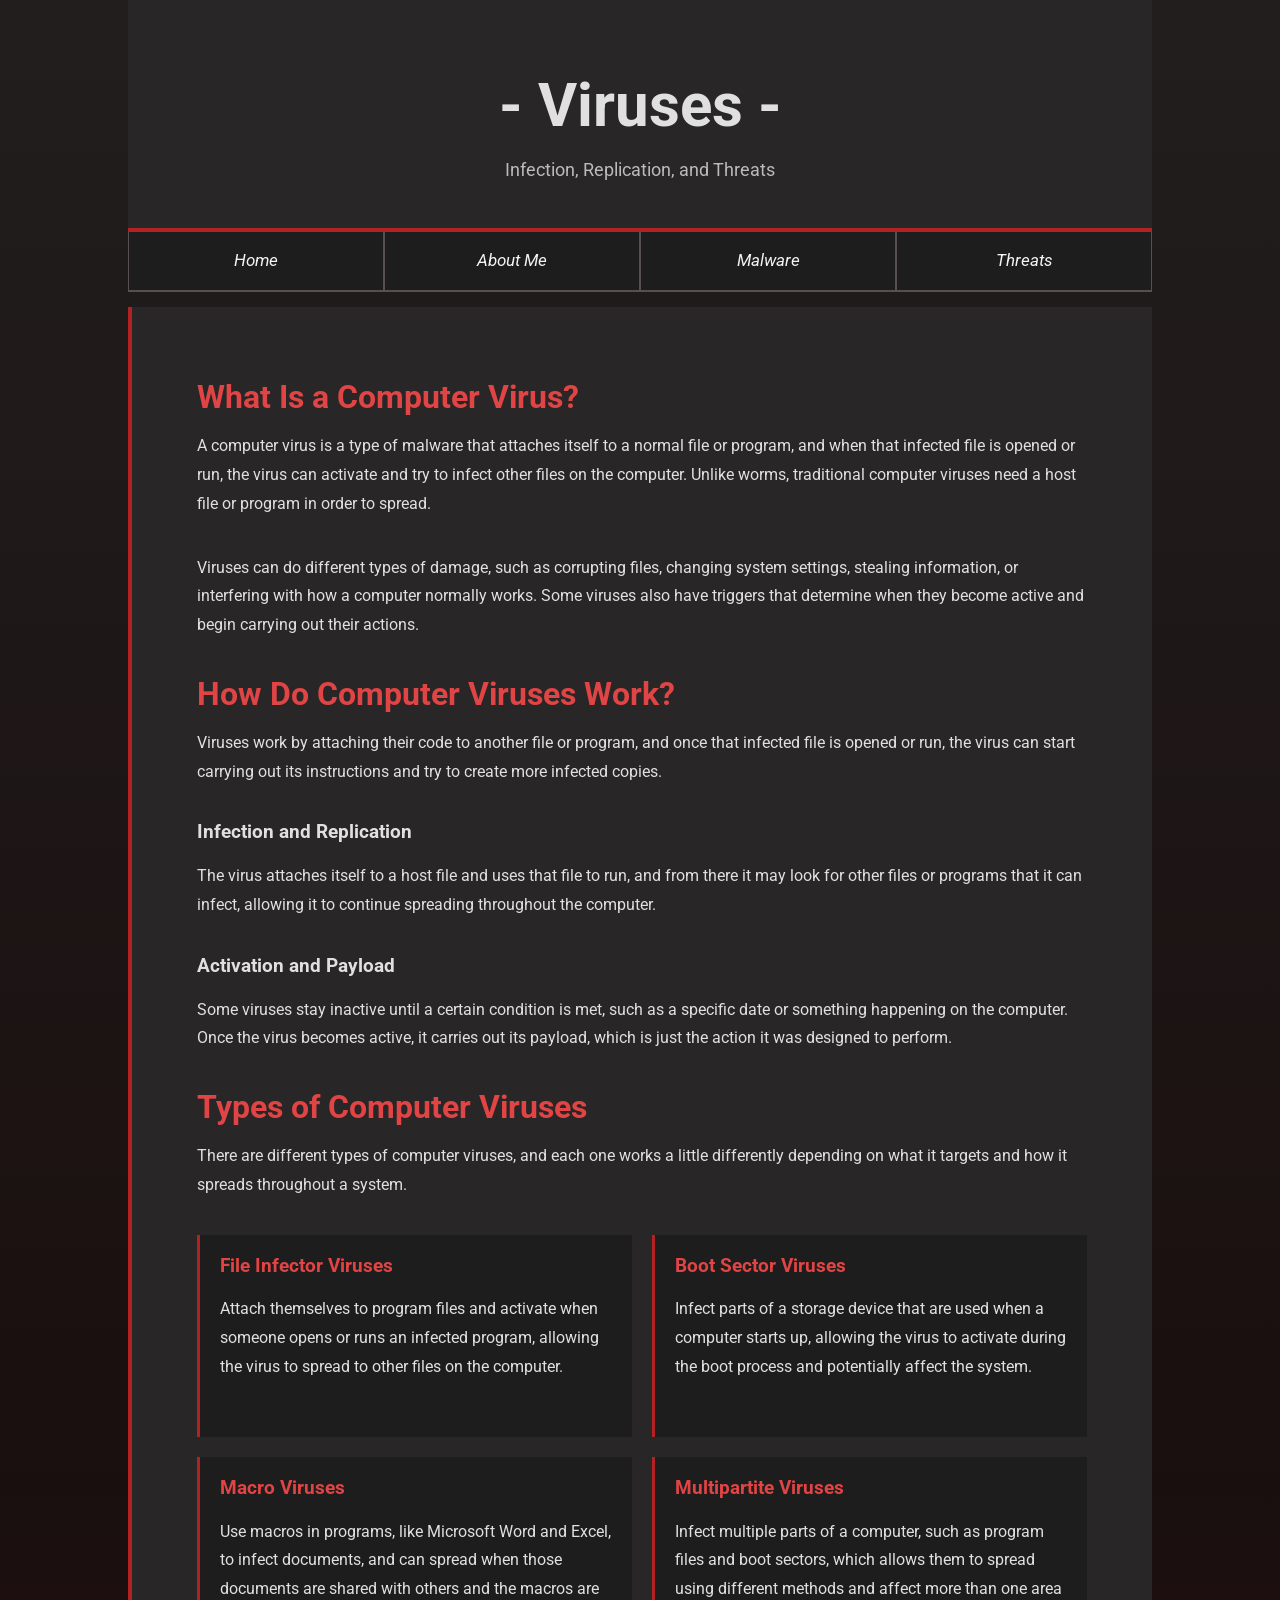
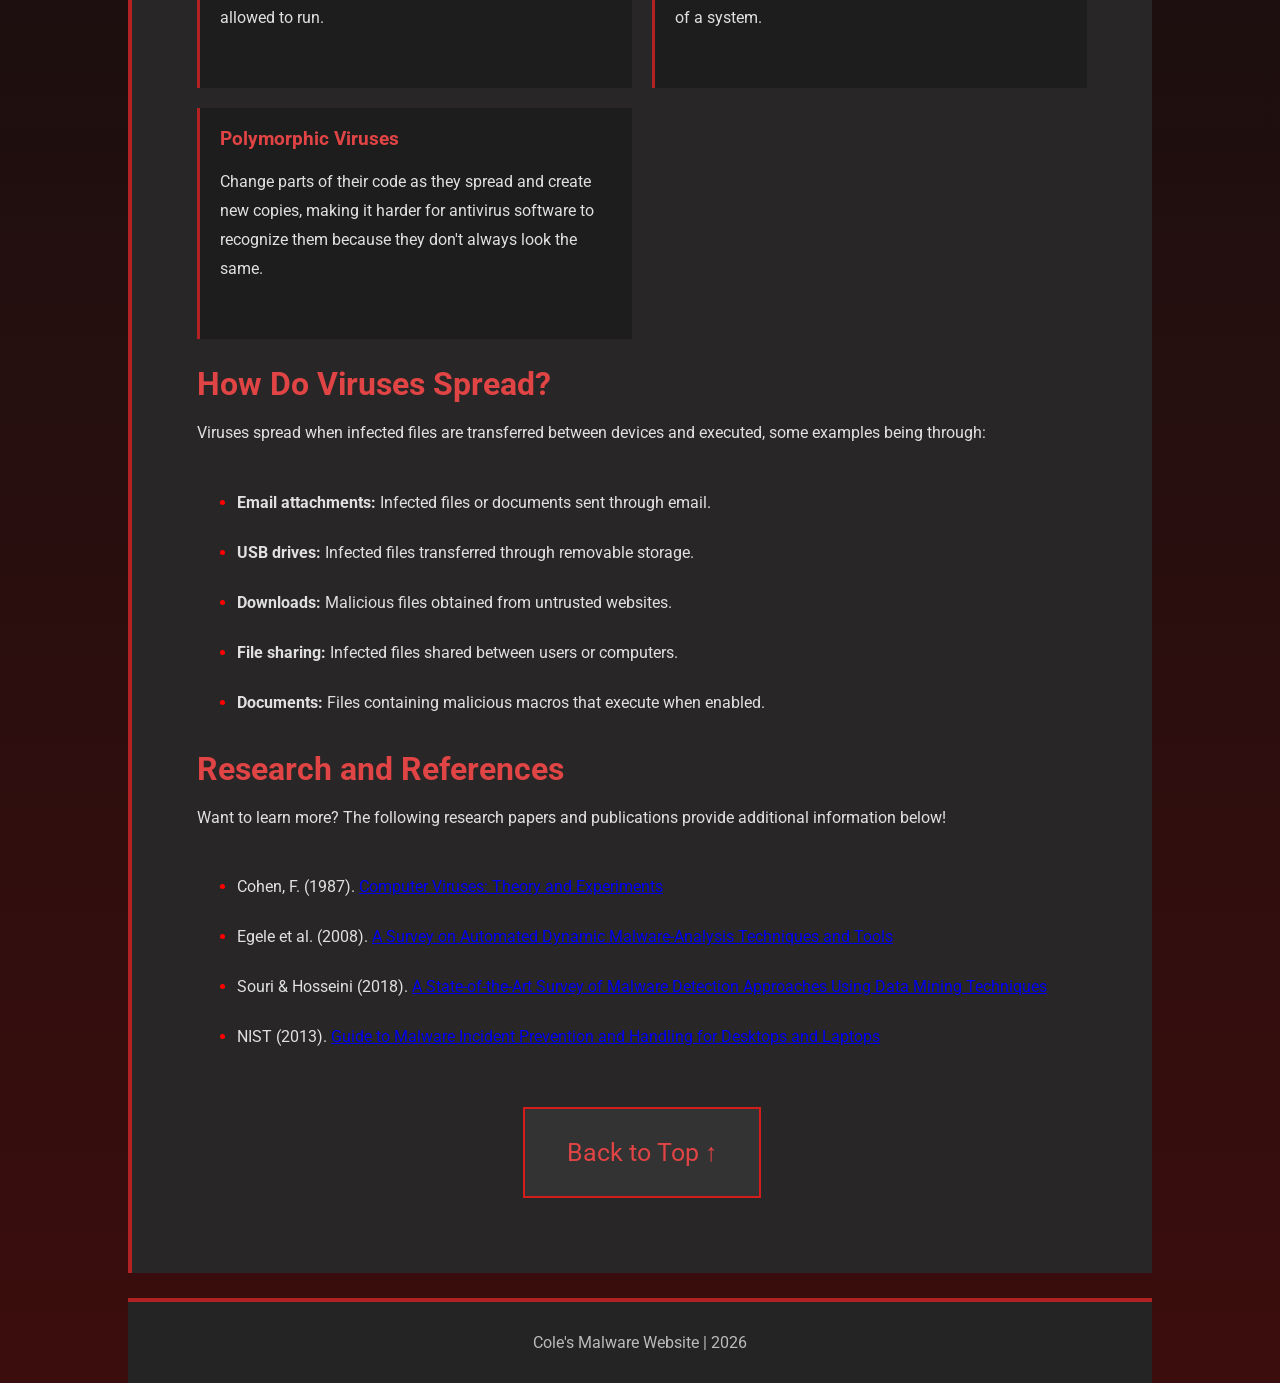
<file: virus.html>
<!DOCTYPE html>
<html lang="en">

<head>
    <link rel="icon" type="image/png" href="Images/favicon.png">
    <meta charset="UTF-8">
    <meta name="viewport" content="width=device-width, initial-scale=1.0">
    <title>Malware - Viruses</title>
    <link rel="stylesheet" href="styles.css">

</head>

<body id="top">

    <!-- header -->
    <header>

        <h1>- Viruses -</h1>

        <p>Infection, Replication, and Threats</p>

    </header>

    <!-- main nav menu -->
<nav id="main-nav">
    <ul>
        <li><a href="index.html">Home</a></li>
        <li><a href="about.html">About Me</a></li>
        <li><a href="malware.html">Malware</a></li>

        <li class="dropdown">
            <a href="#">Threats</a>

            <ul class="dropdown-menu">
                <li><a href="virus.html">Viruses</a></li>
                <li><a href="trojan.html">Trojans</a></li>
                <li><a href="rootkit.html">Rootkits</a></li>
                <li><a href="worm.html">Worms</a></li>
                <li><a href="ransomware.html">Ransomware</a></li>
                <li><a href="spyware.html">Spyware</a></li>
                <li><a href="ai-threats.html">AI Threats</a></li>
            </ul>
        </li>
    </ul>
</nav>

    <!-- main content -->
    <main>

        <!-- introduction -->
        <section>

            <h2>What Is a Computer Virus?</h2>

            <p>
                A computer virus is a type of malware that attaches
                itself to a normal file or program, and when that
                infected file is opened or run, the virus can
                activate and try to infect other files on the
                computer. Unlike worms, traditional computer viruses
                need a host file or program in order to spread.
            </p>

            <p>
                Viruses can do different types of damage, such as
                corrupting files, changing system settings, stealing
                information, or interfering with how a computer
                normally works. Some viruses also have triggers
                that determine when they become active and begin
                carrying out their actions.
            </p>

        </section>

        <!-- how viruses work -->
        <section>

            <h2>How Do Computer Viruses Work?</h2>

            <p>
                Viruses work by attaching their code to another
                file or program, and once that infected file is
                opened or run, the virus can start carrying out
                its instructions and try to create more infected
                copies.
            </p>

            <h3>Infection and Replication</h3>

            <p>
                The virus attaches itself to a host file and uses
                that file to run, and from there it may look for
                other files or programs that it can infect, allowing
                it to continue spreading throughout the computer.
            </p>

            <h3>Activation and Payload</h3>

            <p>
                Some viruses stay inactive until a certain
                condition is met, such as a specific date or
                something happening on the computer. Once the
                virus becomes active, it carries out its payload,
                which is just the action it was designed
                to perform.
            </p>

        </section>


        <!-- types of viruses -->
        <section id="virus-types">

            <h2>Types of Computer Viruses</h2>

            <p>
                There are different types of computer viruses, and
                each one works a little differently depending on
                what it targets and how it spreads throughout a system.
            </p>

            <!-- grid layout for virus types -->
            <div class="content-grid">

                <div class="content-card">
                    <h3>File Infector Viruses</h3>

                    <p>
                        Attach themselves to program files and
                        activate when someone opens or runs an
                        infected program, allowing the virus to
                        spread to other files on the computer.
                    </p>
                </div>

                <div class="content-card">
                    <h3>Boot Sector Viruses</h3>

                    <p>
                        Infect parts of a storage device that are
                        used when a computer starts up, allowing
                        the virus to activate during the boot
                        process and potentially affect the system.
                    </p>
                </div>

                <div class="content-card">
                    <h3>Macro Viruses</h3>

                    <p>
                        Use macros in programs, like Microsoft Word
                        and Excel, to infect documents, and can
                        spread when those documents are shared
                        with others and the macros are allowed to run.
                    </p>
                </div>

                <div class="content-card">
                    <h3>Multipartite Viruses</h3>

                    <p>
                        Infect multiple parts of a computer, such
                        as program files and boot sectors, which
                        allows them to spread using different
                        methods and affect more than one area
                        of a system.
                    </p>
                </div>

                <div class="content-card">
                    <h3>Polymorphic Viruses</h3>

                    <p>
                        Change parts of their code as they spread
                        and create new copies, making it harder
                        for antivirus software to recognize them
                        because they don't always look the same.
                    </p>
                </div>

            </div>

        </section>

        <!-- spreading -->
        <section>

            <h2>How Do Viruses Spread?</h2>

            <p>
                Viruses spread when infected files
                are transferred between devices and executed, some examples being through:
            </p>

            <ul>
                <li><strong>Email attachments:</strong> Infected files or documents sent through email.</li>
                <li><strong>USB drives:</strong> Infected files transferred through removable storage.</li>
                <li><strong>Downloads:</strong> Malicious files obtained from untrusted websites.</li>
                <li><strong>File sharing:</strong> Infected files shared between users or computers.</li>
                <li><strong>Documents:</strong> Files containing malicious macros that execute when enabled.</li>
            </ul>

        </section>

        <!-- research and references -->
        <section>

            <h2>Research and References</h2>

            <p>
                Want to learn more? The following research papers and publications
                provide additional information below!
            </p>

            <ul class="reference-list">

                <li>
                    Cohen, F. (1987).
                    <a href="https://doi.org/10.1016/0167-4048(87)90122-2"
                       target="_blank" rel="noopener noreferrer">
                        Computer Viruses: Theory and Experiments
                    </a>
                </li>

                <li>
                    Egele et al. (2008).
                    <a href="https://doi.org/10.1145/2089125.2089126"
                       target="_blank" rel="noopener noreferrer">
                        A Survey on Automated Dynamic Malware-Analysis Techniques and Tools
                    </a>
                </li>

                <li>
                    Souri &amp; Hosseini (2018).
                    <a href="https://doi.org/10.1186/s13673-018-0125-x"
                       target="_blank" rel="noopener noreferrer">
                        A State-of-the-Art Survey of Malware Detection Approaches Using Data Mining Techniques
                    </a>
                </li>

                <li>
                    NIST (2013).
                    <a href="https://doi.org/10.6028/NIST.SP.800-83r1"
                       target="_blank" rel="noopener noreferrer">
                        Guide to Malware Incident Prevention and Handling for Desktops and Laptops
                    </a>
                </li>

            </ul>

        </section>

    <!-- back to top link -->
    <p class="back-to-top">

      <a href="#top">Back to Top ↑</a>

    </p>

    </main>

    
    <!-- website footer -->
    <footer>
        <p>Cole's Malware Website | 2026</p>
    </footer>

</body>
</html>
</file>
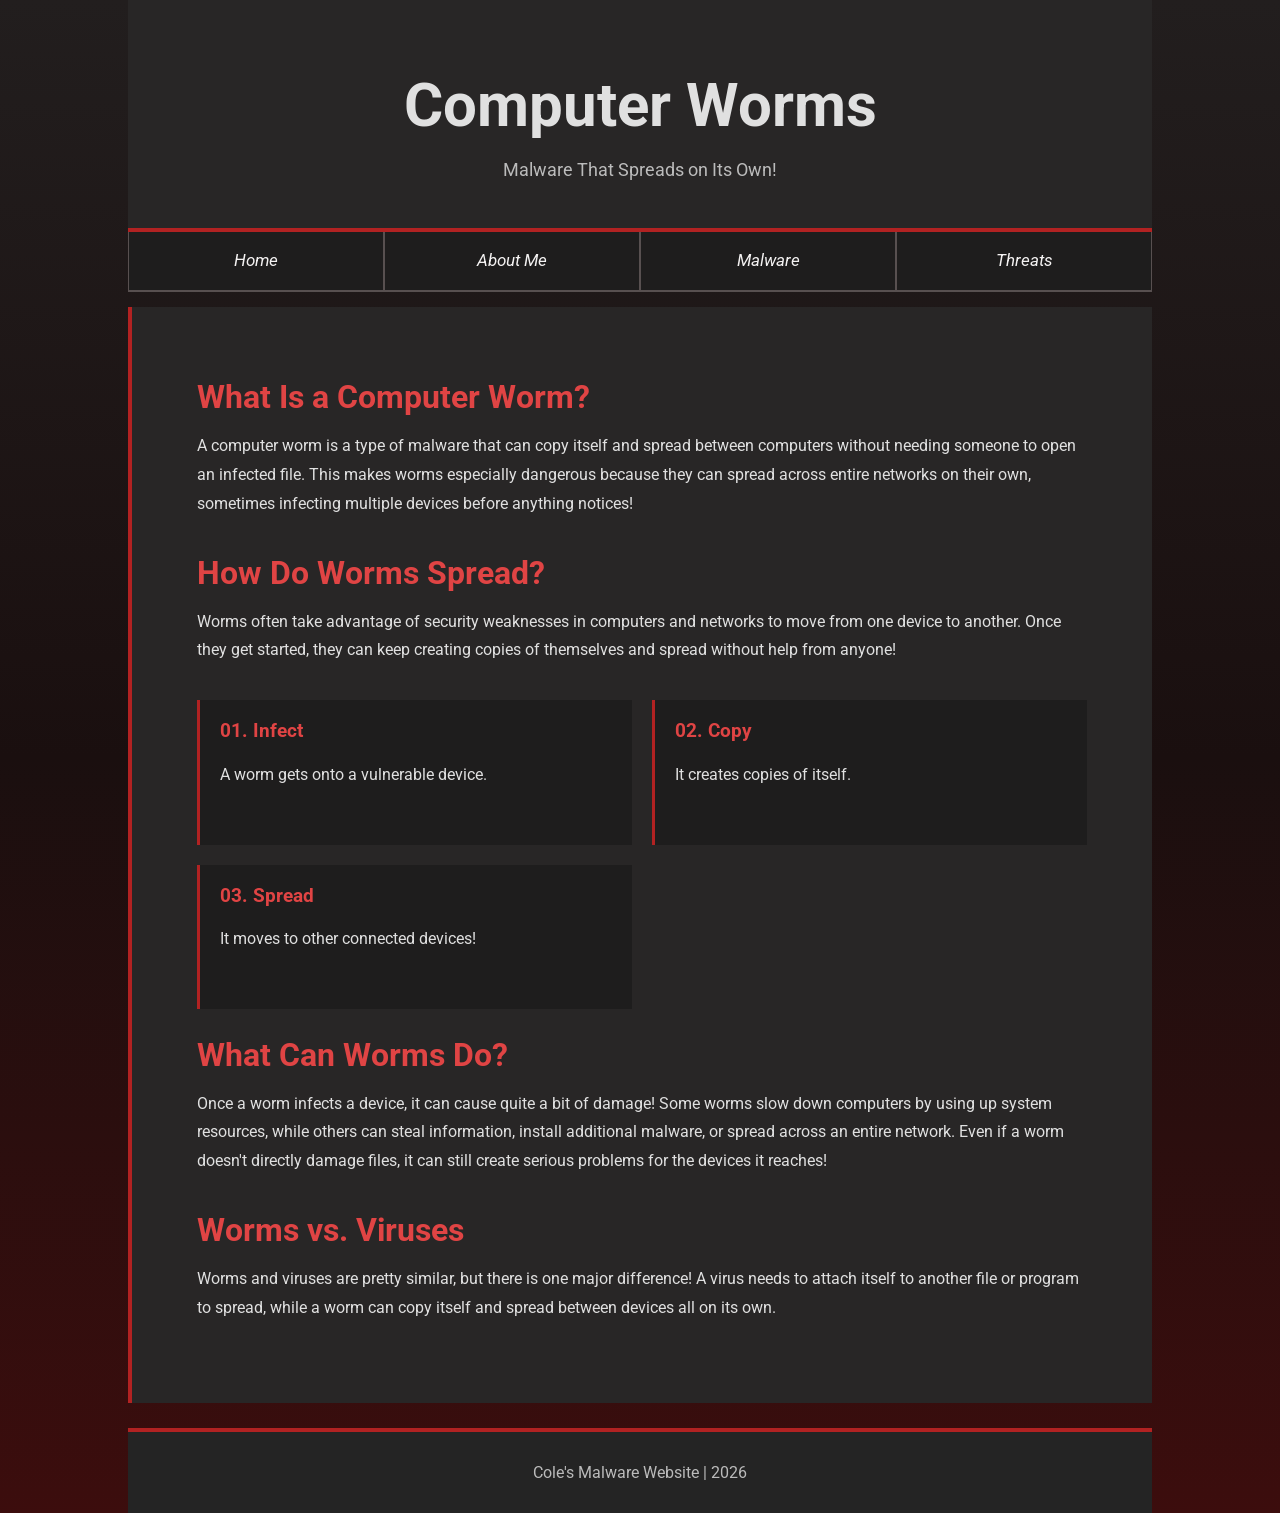
<file: worm.html>
<!DOCTYPE html>
<html lang="en">

<head>
    <link rel="icon" type="image/png" href="Images/favicon.png">
    <meta charset="UTF-8">
    <meta name="viewport" content="width=device-width, initial-scale=1.0">
    <title>Malware - Worms</title>
    <link rel="stylesheet" href="styles.css">
</head>

<body id="top">

    <!-- page header -->
    <header>
        <h1>Computer Worms</h1>
        <p>Malware That Spreads on Its Own!</p>
    </header>

    <!-- navigation menu -->
<nav id="main-nav">
    <ul>
        <li><a href="index.html">Home</a></li>
        <li><a href="about.html">About Me</a></li>
        <li><a href="malware.html">Malware</a></li>

        <li class="dropdown">
            <a href="#">Threats</a>

            <ul class="dropdown-menu">
                <li><a href="virus.html">Viruses</a></li>
                <li><a href="trojan.html">Trojans</a></li>
                <li><a href="rootkit.html">Rootkits</a></li>
                <li><a href="worm.html">Worms</a></li>
                <li><a href="ransomware.html">Ransomware</a></li>
                <li><a href="spyware.html">Spyware</a></li>
                <li><a href="ai-threats.html">AI Threats</a></li>
            </ul>
        </li>
    </ul>
</nav>

    <main>

        <!-- introduction -->
        <section>

            <h2>What Is a Computer Worm?</h2>

            <p>
                A computer worm is a type of malware that can copy
                itself and spread between computers without needing
                someone to open an infected file. This makes worms
                especially dangerous because they can spread across
                entire networks on their own, sometimes infecting
                multiple devices before anything notices!
            </p>

        </section>

        <!-- how worms spread -->
        <section>

            <h2>How Do Worms Spread?</h2>

            <p>
                Worms often take advantage of security weaknesses
                in computers and networks to move from one device
                to another. Once they get started, they can keep
                creating copies of themselves and spread without help from anyone!
            </p>

            <div class="content-grid">

                <div class="content-card">
                    <h3>01. Infect</h3>
                    <p>A worm gets onto a vulnerable device.</p>
                </div>

                <div class="content-card">
                    <h3>02. Copy</h3>
                    <p>It creates copies of itself.</p>
                </div>

                <div class="content-card">
                    <h3>03. Spread</h3>
                    <p>It moves to other connected devices!</p>
                </div>

            </div>

        </section>


        <section>

         <h2>What Can Worms Do?</h2>

            <p>
              Once a worm infects a device, it can cause quite a bit of damage!
              Some worms slow down computers by using up system resources, while
              others can steal information, install additional malware, or spread
             across an entire network. Even if a worm doesn't directly damage
             files, it can still create serious problems for the devices it reaches!
            </p>

        </section>

        <!-- worms vs viruses -->
        <section>

            <h2>Worms vs. Viruses</h2>

            <p>
                Worms and viruses are pretty similar, but there
                is one major difference! A virus needs to attach
                itself to another file or program to spread,
                while a worm can copy itself and spread between
                devices all on its own.
            </p>

        </section>

    </main>

    <!-- footer -->
    <footer>
        <p>Cole's Malware Website | 2026</p>
    </footer>

</body>
</html>
</file>
<file: styles.css>
/* Google Fonts import */
@import url('https://fonts.googleapis.com/css2?family=Roboto:ital,wght@0,100..900;1,100..900&display=swap');




/* background styling */
html {
    background: linear-gradient(#221e1e, #1a0f0f, #3c0d0d);
}

/* page styling */
body {
    font-family: 'Roboto', Arial, sans-serif;
    width: 80%;
    margin: auto;
    color: #e0e0e0;
}

/* headers styling */
header {
    background-color: #282626;
    color: #e0e0e0;
    text-align: center;
    padding: 30px;
    border-bottom: 4px solid #b22222;
}

header h1 {
    font-size: 60px;
    margin-bottom: 10px;
}

header p {
    color: #bbbbbb;
    font-size: 18px;
}

/* navigation menu styling */
#main-nav {
    background-color: #1e1d1d;
    /* makes menu 'stick' to the top of the page when scrolling */
    position: sticky;
    top: 2px;
    z-index: 100;
    border-bottom: 2px solid #585050;
}

#main-nav > ul {
    list-style-type: none;
    display: flex;
    justify-content: center;
    flex-wrap: nowrap;
    margin: 0;
    padding: 0;
}

#main-nav > ul > li {
    flex: 1;
    min-width: 0;
    margin: 0;
    border-right: 1px solid #585050;
    border-left: 1px solid #585050;
}

#main-nav a {
    display: block;
    color: rgb(244, 242, 242);
    text-decoration: none;
    padding: 1.5vw 0.3vw;
    font-size: 1.3vw;
    font-style: italic;
    white-space: nowrap;
    text-align: center;
}

#main-nav a:hover {
    background-color: #b22222;
    color: white;
}

/* main content styling */
main {
    background-color: #282626;
    padding: 45px 65px;
    margin-top: 15px;
    margin-bottom: 25px;
    border-left: 4px solid #b22222;
}

main p {
    line-height: 1.8;
    margin-bottom: 35px;
}

main h2 {
    color: #e04444;
    font-size: 32px;
    margin-bottom: 12px;
}

/* ul styling */
main ul {
    padding-left: 40px;
}

main li {
    margin-bottom: 10px;
    line-height: 2.5;
}

/* bullet point styling */
main li::marker {
    color: #ff0000;
}

/* image styling */
main img {
    display: block;
    width: 800px;
    max-width: 100%;
    height: auto;
    margin: 25px auto 10px;
    border: 6px solid #871b1b;
    box-shadow: 15px 15px 45px rgb(0, 0, 0);
}

main section p em {
    display: block;
    text-align: center;
    margin-bottom: 20px;
    color: rgb(132, 131, 131);
}

a:hover {
    color: #b20202;
}

/* back to top link styling */
.back-to-top {
    text-align: center;
    margin: 30px;
    font-size: 25px;
}

.back-to-top a {
    display: inline-block;
    background-color: #333333;
    color: #e04444;
    text-decoration: none;
    padding: 21px 42px;
    border: 2px solid #d31d1d;
    margin-top: 20px;   
}

.back-to-top a:hover {
    background-color: #893a3a;
    color: rgb(28, 13, 13);
}

/* footer styling */
footer {
    background-color: #242424;
    color: #bbbbbb;
    text-align: center;
    padding: 15px;
    border-top: 4px solid #b22222;
}

/* homepage flex layout */
#home-content {
    display: flex;
    flex-wrap: wrap;
    gap: 20px;
}

#home-content section {
    flex: 1 1 250px;
    background-color: #1e1d1d;
    padding: 20px;
    border-left: 3px solid #b22222;
}

#home-content h2 {
    font-size: 26px;
}

/* reusable grid layout */
.content-grid {
    display: grid;
    grid-template-columns: 1fr 1fr;
    gap: 20px;
}

/* reusable grid cards */
.content-card {
    background-color: #1e1d1d;
    padding: 20px;
    border-left: 3px solid #b22222;
}

.content-card h3 {
    color: #e04444;
    margin-top: 0;
}





/* dropdown menu */
#main-nav li.dropdown {
    position: static;
}

.dropdown-menu {
    display: none;
    position: absolute;
    top: 101%;
    left: 0;
    width: 100%;
    background-color: #1e1d1d;
    padding: 0;
    border-bottom: 2px solid #585050;
}

.dropdown:hover .dropdown-menu {
    display: flex;
}

.dropdown-menu li {
    flex: 1;
    list-style-type: none;
    border-left: 1px solid #585050;
    border-right: 1px solid #585050;
}

#main-nav .dropdown-menu a {
    font-size: 1.1vw;
    padding: 1.4vw 0.8vw;
    font-style: italic;
    white-space: nowrap;
}







/* media queries */
@media (max-width: 900px) {


    main {
        padding: 30px;
    }

    header h1 {
        font-size: 45px;
    }

    .content-grid {
        grid-template-columns: 1fr;
    }
}


@media (max-width: 600px) {

    body {
        width: 95%;
    }

    main {
        padding: 20px;
    }

    header h1 {
        font-size: 36px;
    }

    #home-content section {
        flex-basis: 100%;
    }

    main h2 {
        font-size: 26px;
    }
}

@media (max-width: 480px) {

    #main-nav a {
        font-size: 14px;
        padding: 12px 2px;
    }

    #main-nav .dropdown-menu a {
        font-size: 8px;
        padding: 8px 2px;
    }

}





/* AI threats table */
table {
    width: 100%;
    border-collapse: collapse;
}

th {
    background-color: #871b1b;
    padding: 10px;
}

td {
    padding: 10px;
    border: 1px solid #585050;
}
</file>
